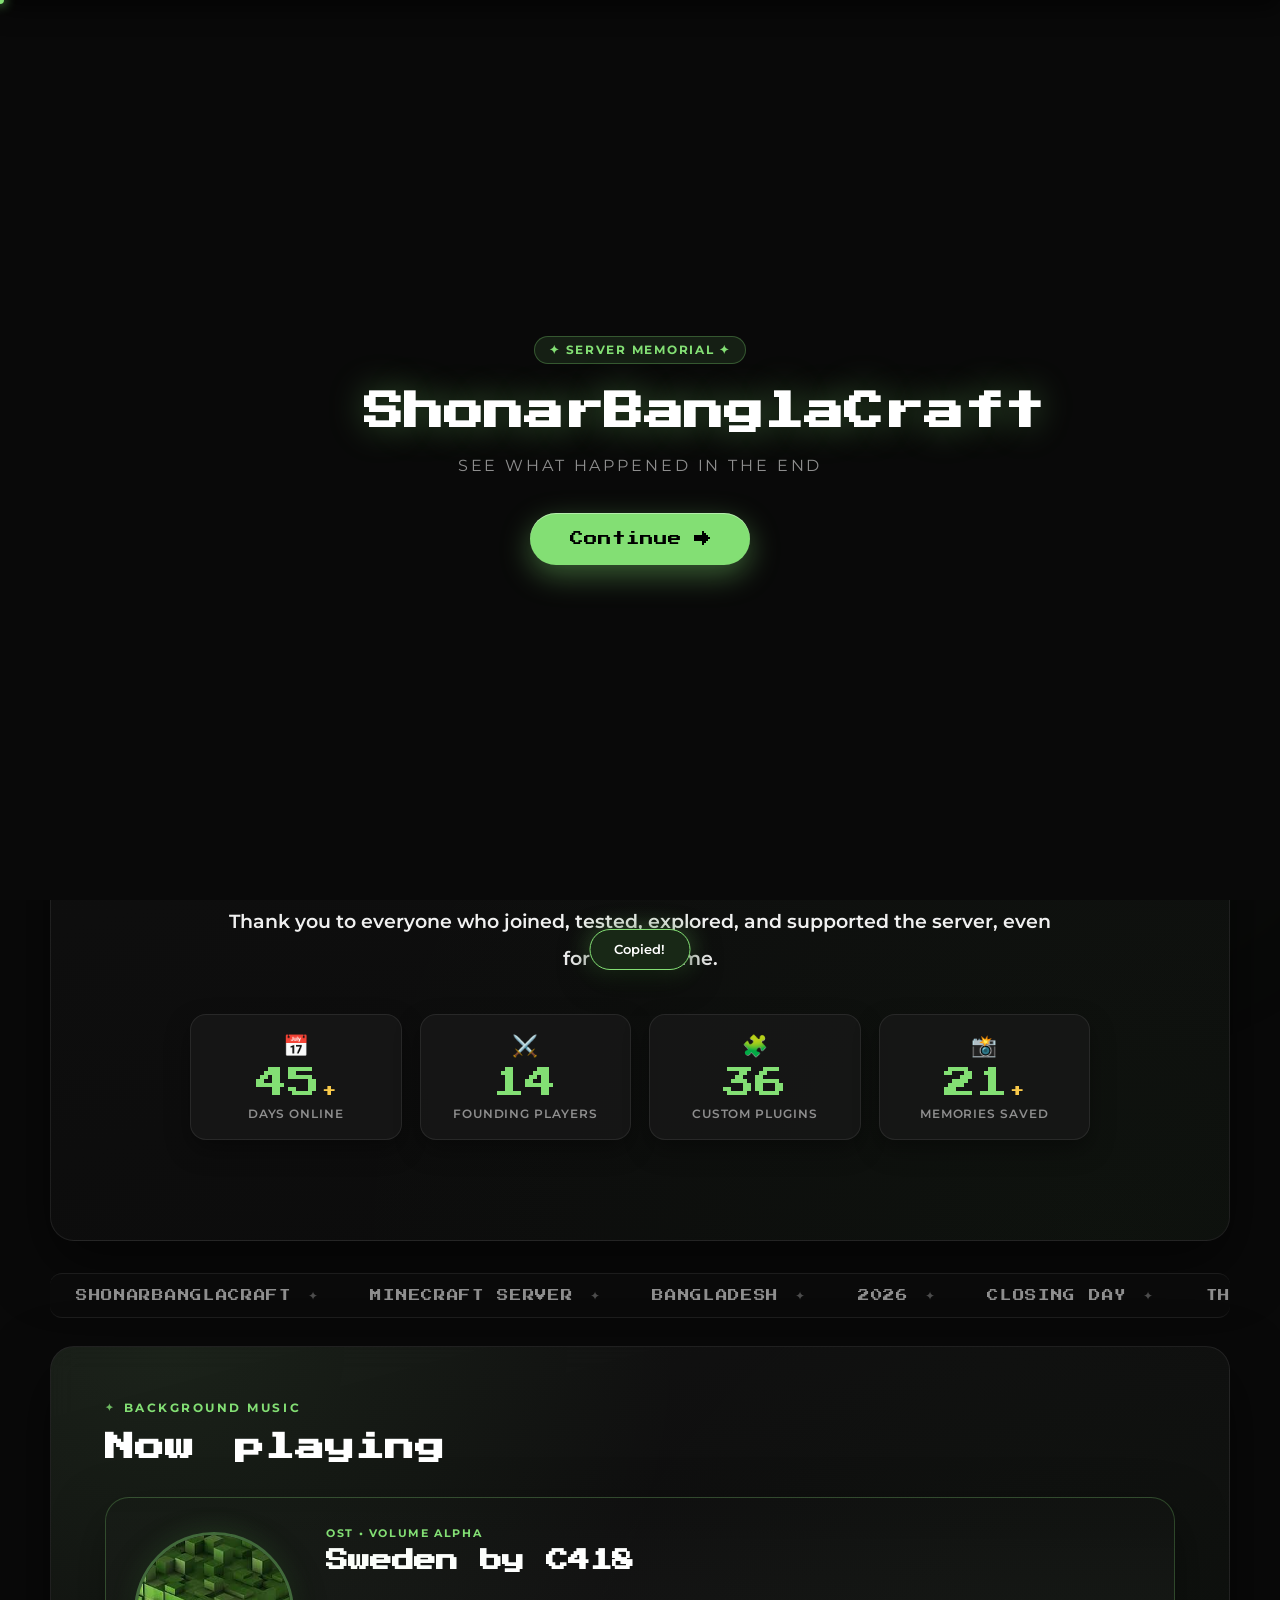
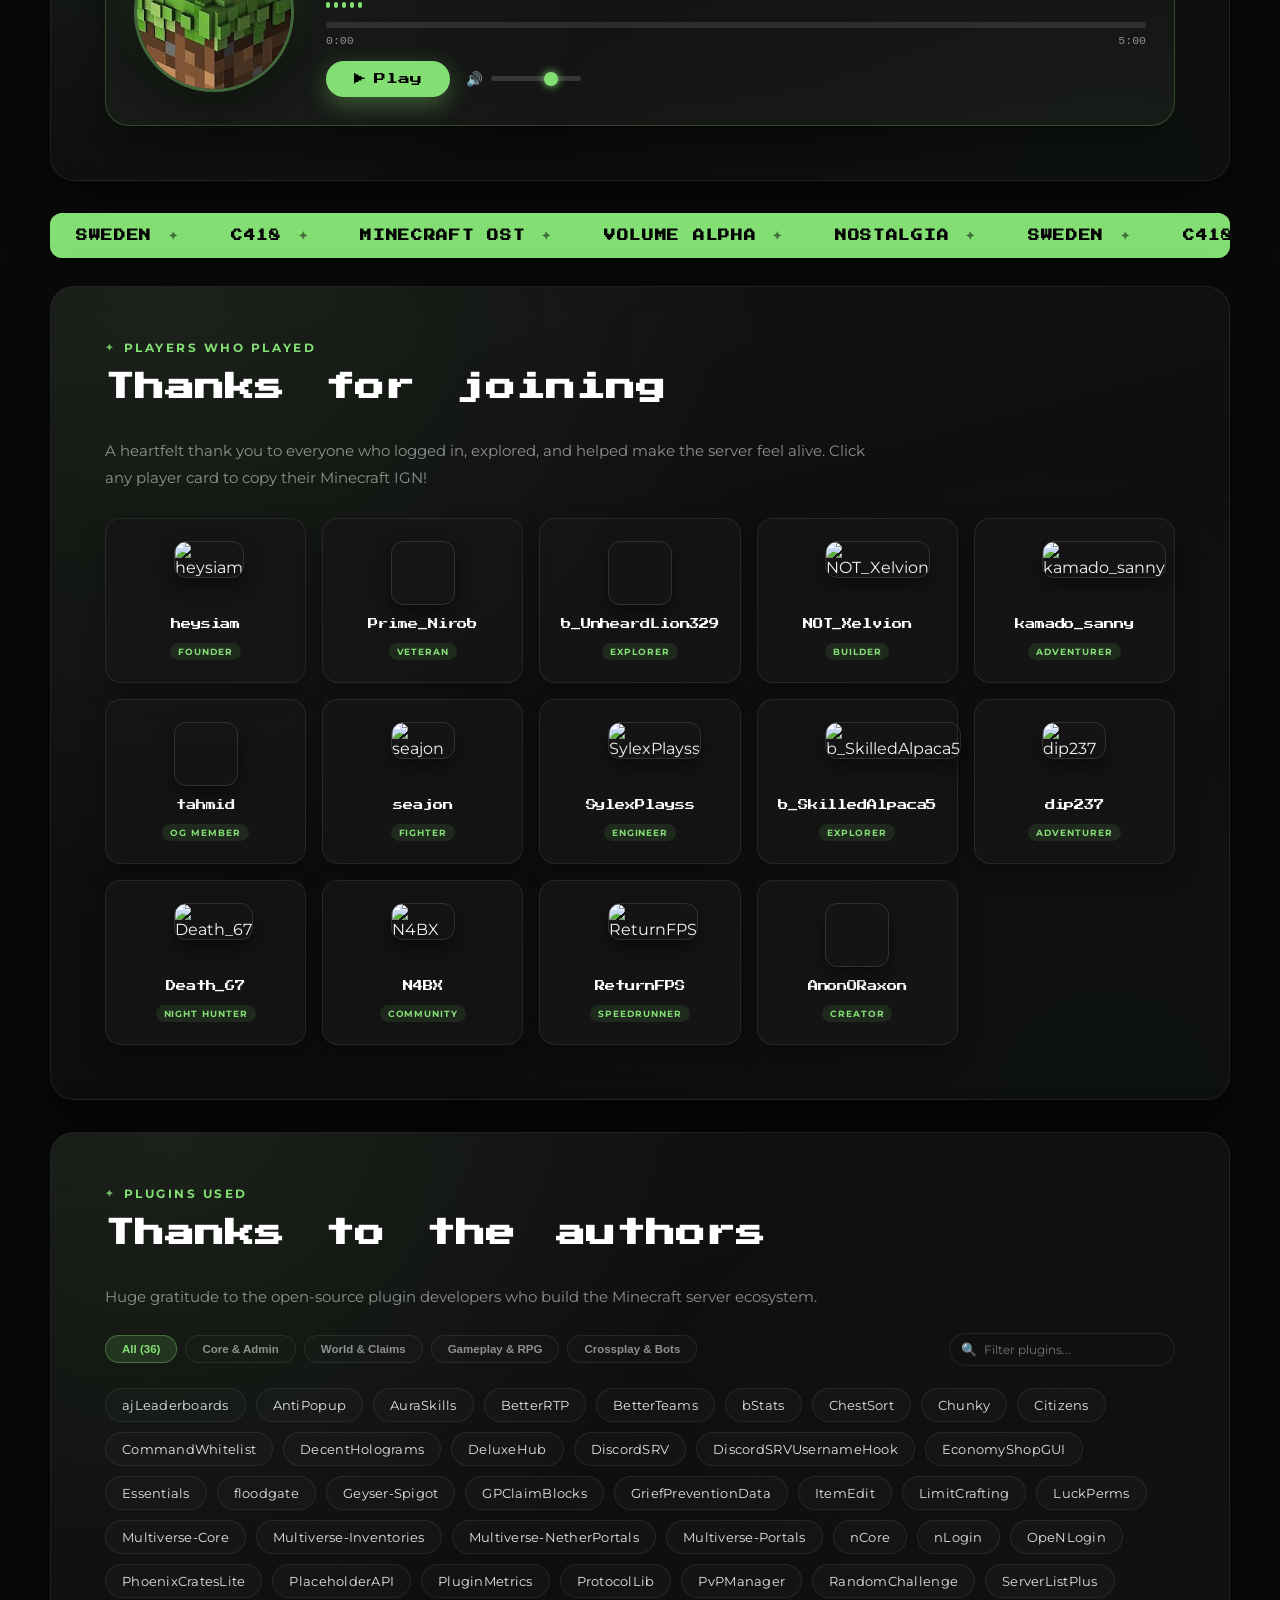
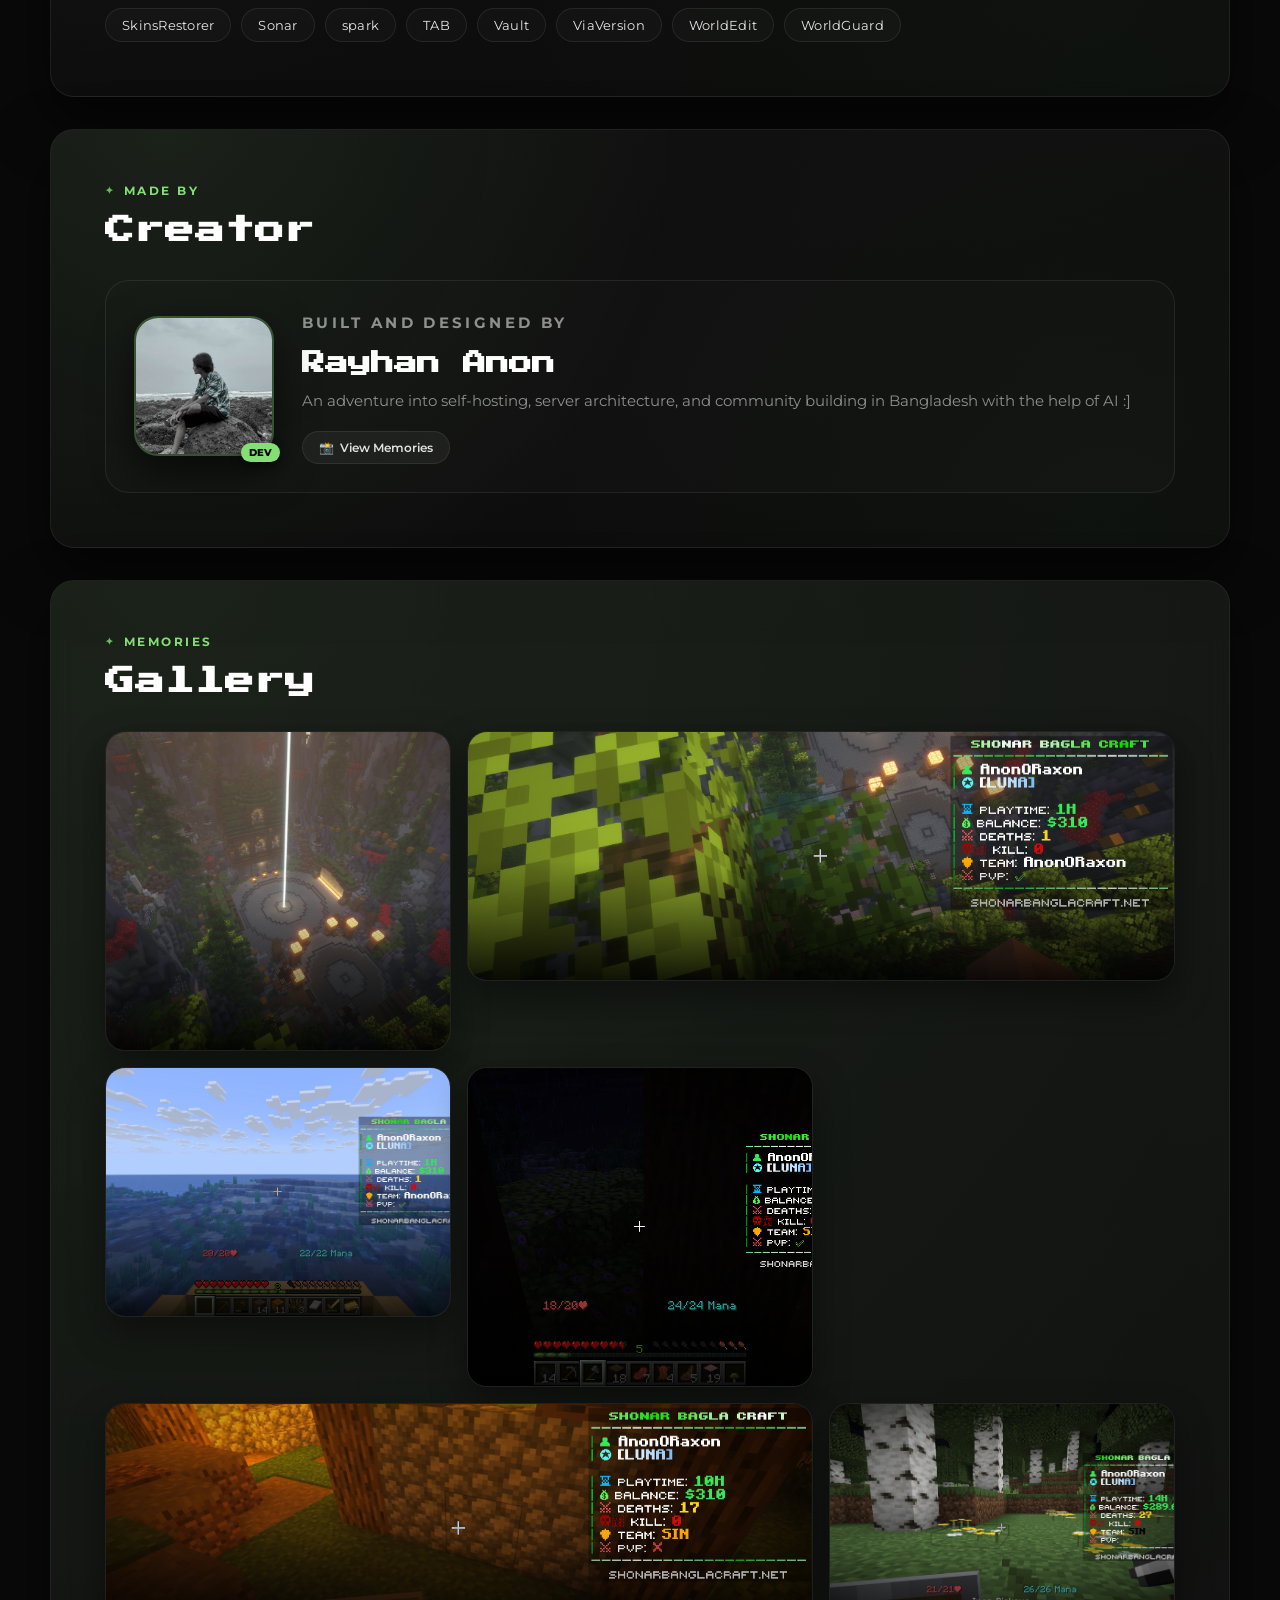
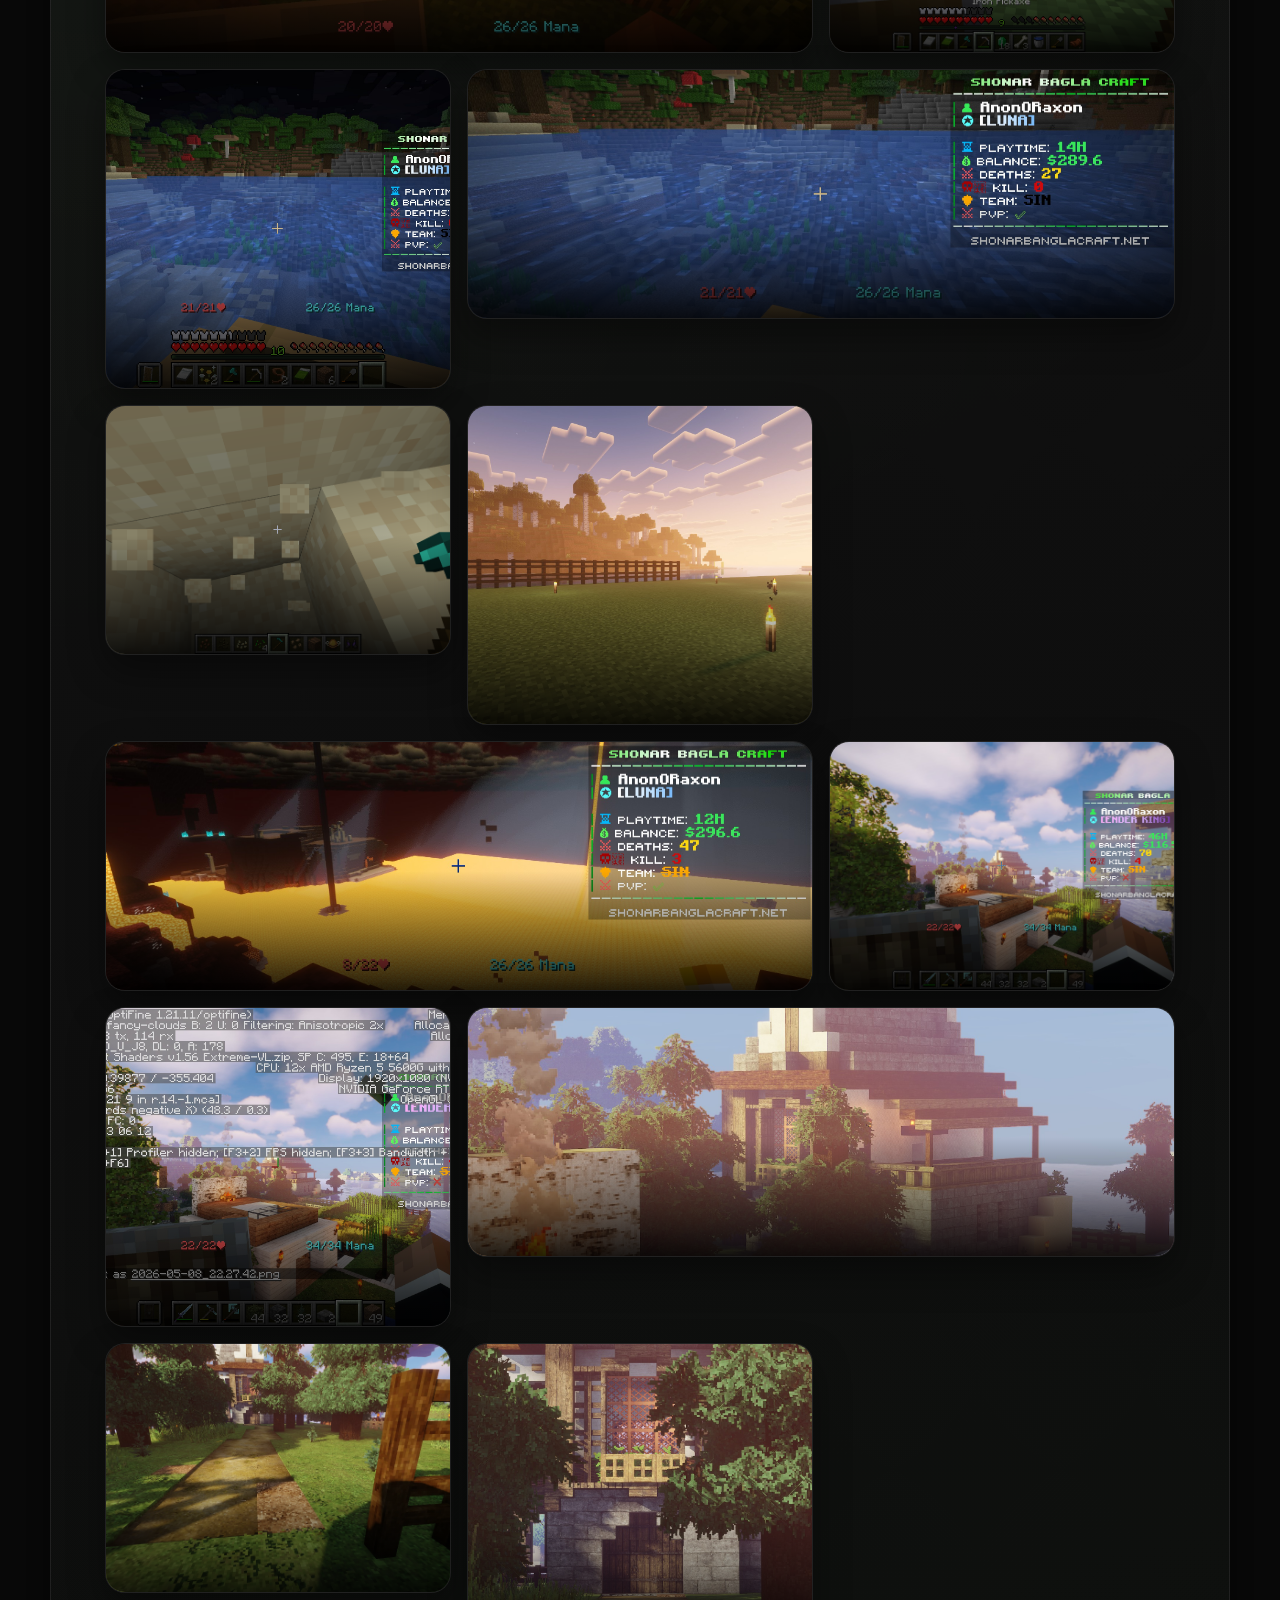
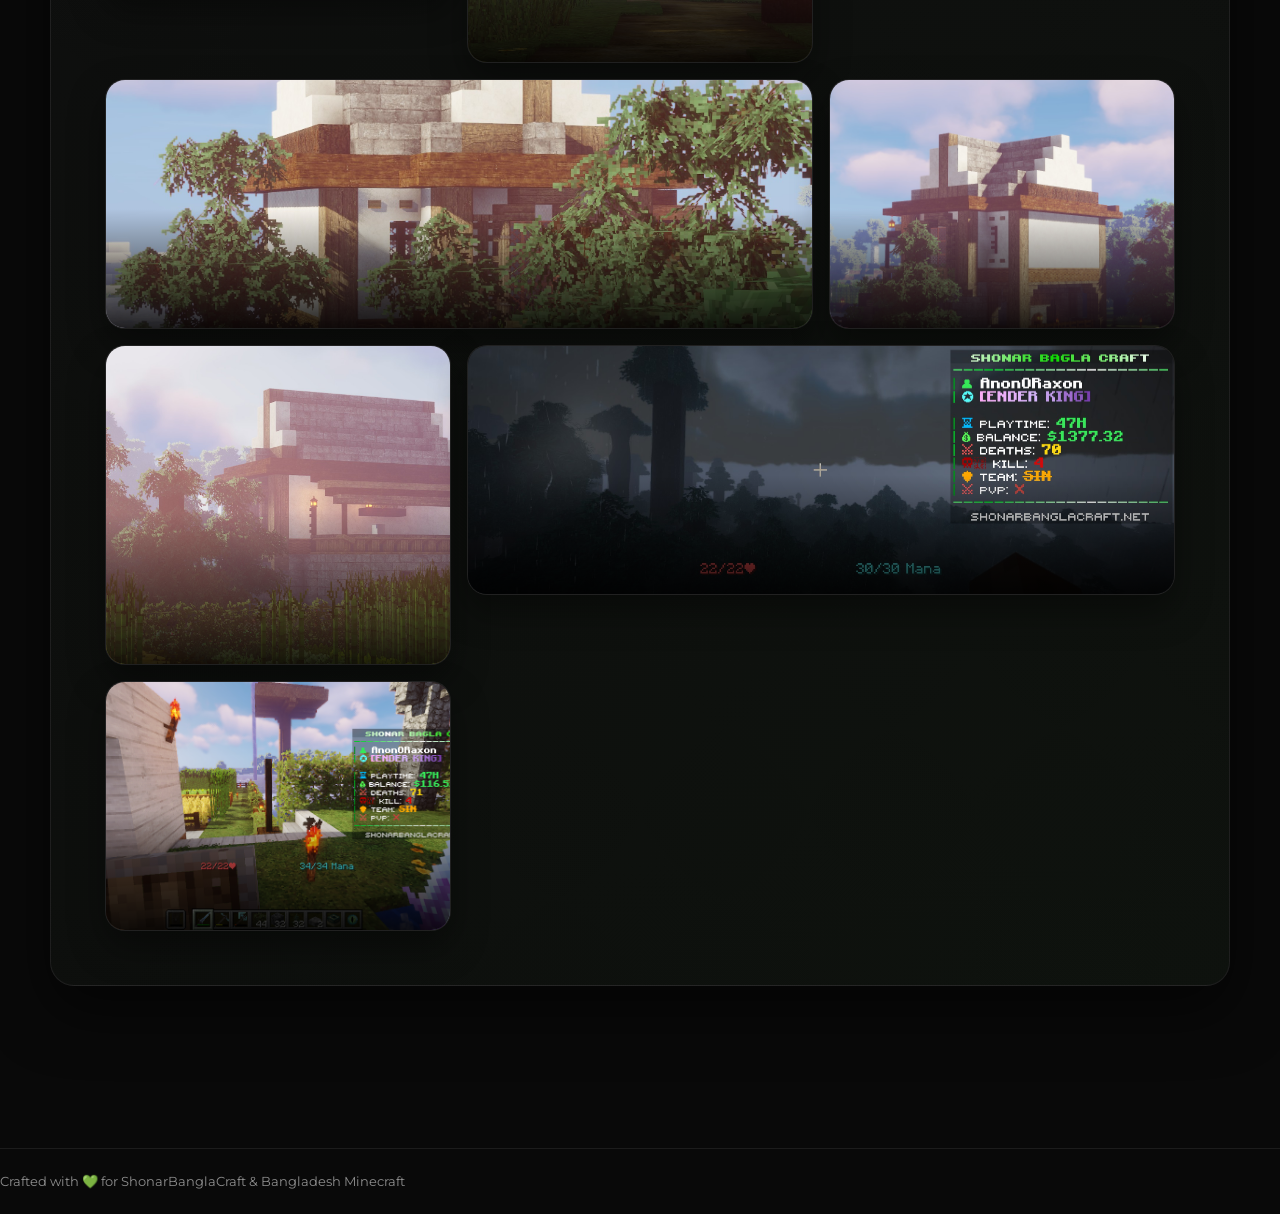
<file: index.html>
<!DOCTYPE html>
<html lang="en">

<head>
  <meta charset="UTF-8" />
  <meta name="viewport" content="width=device-width, initial-scale=1.0, viewport-fit=cover" />
  <meta name="description"
    content="ShonarBanglaCraft is a Minecraft server closing memorial page from Bangladesh, sharing the final note, community thanks, player roster, and server highlights." />
  <meta name="keywords"
    content="ShonarBanglaCraft, Minecraft server, Bangladesh, closing page, server note, Minecraft community, Minecraft Bangladesh, SBC" />
  <meta name="author" content="ShonarBanglaCraft" />
  <meta name="robots" content="index,follow,max-image-preview:large" />
  <meta name="application-name" content="ShonarBanglaCraft" />
  <meta name="apple-mobile-web-app-title" content="ShonarBanglaCraft" />
  <meta name="apple-mobile-web-app-capable" content="yes" />
  <meta name="apple-mobile-web-app-status-bar-style" content="black-translucent" />
  <meta name="theme-color" content="#090909" />
  <link rel="canonical" href="https://shonarbanglacraft.net/" />
  <link rel="icon" type="image/png" href="iamges/logo.png" />
  <link rel="apple-touch-icon" href="iamges/logo.png" />
  <meta property="og:locale" content="en_US" />
  <meta property="og:type" content="website" />
  <meta property="og:site_name" content="ShonarBanglaCraft" />
  <meta property="og:title" content="ShonarBanglaCraft | Server Closing Note" />
  <meta property="og:description"
    content="ShonarBanglaCraft is a Minecraft server closing memorial page from Bangladesh, sharing the final note, community thanks, and server highlights." />
  <meta property="og:url" content="https://shonarbanglacraft.net/" />
  <meta property="og:image" content="https://shonarbanglacraft.net/iamges/logo.png" />
  <meta property="og:image:alt" content="ShonarBanglaCraft logo" />
  <meta name="twitter:card" content="summary_large_image" />
  <meta name="twitter:title" content="ShonarBanglaCraft | Server Closing Note" />
  <meta name="twitter:description"
    content="ShonarBanglaCraft is a Minecraft server closing memorial page from Bangladesh, sharing the final note, community thanks, and server highlights." />
  <meta name="twitter:image" content="https://shonarbanglacraft.net/iamges/logo.png" />
  <title>ShonarBanglaCraft | Server Closing Note</title>

  <!-- Preconnect & Fonts -->
  <link rel="preconnect" href="https://fonts.googleapis.com" />
  <link rel="preconnect" href="https://fonts.gstatic.com" crossorigin />
  <link
    href="https://fonts.googleapis.com/css2?family=Montserrat:wght@400;500;600;700;800;900&family=Press+Start+2P&display=swap"
    rel="stylesheet" />

  <script type="application/ld+json">
    {
      "@context": "https://schema.org",
      "@type": "WebSite",
      "name": "ShonarBanglaCraft",
      "url": "https://shonarbanglacraft.net/",
      "description": "ShonarBanglaCraft is a Minecraft server closing page from Bangladesh, sharing the final note, community thanks, and server highlights.",
      "image": "https://shonarbanglacraft.net/iamges/logo.png",
      "publisher": {
        "@type": "Organization",
        "name": "ShonarBanglaCraft",
        "logo": {
          "@type": "ImageObject",
          "url": "https://shonarbanglacraft.net/iamges/logo.png"
        }
      }
    }
  </script>

  <style>
    /* ─── RESET & CSS VARIABLES ─────────────────────────── */
    *,
    *::before,
    *::after {
      box-sizing: border-box;
      margin: 0;
      padding: 0;
    }

    :root {
      --bg: #090909;
      --bg-alt: #0e0e0e;
      --panel: rgba(18, 18, 18, 0.88);
      --panel-hover: rgba(25, 25, 25, 0.94);
      --text: #f3f3f3;
      --text-dim: #cfcfcf;
      --muted: #8e8e8e;
      --accent: #83df74;
      --accent-dim: rgba(131, 223, 116, 0.15);
      --accent2: #53b84a;
      --accent-glow: rgba(131, 223, 116, 0.35);
      --warm: #f8c94a;
      --warm-glow: rgba(248, 201, 74, 0.25);
      --line: rgba(255, 255, 255, 0.08);
      --line-strong: rgba(131, 223, 116, 0.25);
      --shadow: 0 24px 60px rgba(0, 0, 0, 0.55);
      --shadow-glow: 0 0 35px rgba(131, 223, 116, 0.15);
      --radius-lg: 24px;
      --radius-md: 16px;
      --radius-sm: 10px;
    }

    html {
      scroll-behavior: smooth;
      -webkit-text-size-adjust: 100%;
      background: var(--bg);
      color: var(--text);
    }

    body {
      background: var(--bg);
      color: var(--text);
      font-family: "Montserrat", sans-serif;
      overflow-x: hidden;
      min-height: 100vh;
      min-height: 100dvh;
      -webkit-font-smoothing: antialiased;
      -moz-osx-font-smoothing: grayscale;
    }

    /* Hide standard scrollbars for a clean gaming UI */
    ::-webkit-scrollbar {
      width: 6px;
      height: 6px;
    }

    ::-webkit-scrollbar-track {
      background: #090909;
    }

    ::-webkit-scrollbar-thumb {
      background: rgba(131, 223, 116, 0.25);
      border-radius: 999px;
    }

    ::-webkit-scrollbar-thumb:hover {
      background: var(--accent);
    }

    @media (pointer: fine) {
      body {
        cursor: none;
      }
    }

    /* ─── CUSTOM MOUSE CURSOR ────────────────────────────── */
    #cursor,
    #cursor-ring {
      position: fixed;
      pointer-events: none;
      z-index: 99999;
      transform: translate(-50%, -50%);
      transition: width 0.2s cubic-bezier(0.16, 1, 0.3, 1), height 0.2s cubic-bezier(0.16, 1, 0.3, 1), border-color 0.2s ease, background 0.2s ease;
    }

    #cursor {
      width: 8px;
      height: 8px;
      background: var(--accent);
      border-radius: 50%;
      box-shadow: 0 0 12px var(--accent);
    }

    #cursor-ring {
      width: 32px;
      height: 32px;
      border: 1.5px solid rgba(131, 223, 116, 0.6);
      border-radius: 50%;
      background: rgba(131, 223, 116, 0.04);
    }

    @media (pointer: coarse),
    (hover: none) {

      #cursor,
      #cursor-ring {
        display: none !important;
      }

      body {
        cursor: auto !important;
      }
    }

    /* ─── INSTAGRAM / IN-APP BROWSER ALERT TOAST ──────────── */
    .iab-banner {
      position: fixed;
      top: 0;
      left: 0;
      right: 0;
      z-index: 10000;
      background: linear-gradient(90deg, rgba(20, 20, 20, 0.98), rgba(28, 40, 26, 0.98));
      border-bottom: 1px solid rgba(131, 223, 116, 0.3);
      padding: 10px 16px;
      display: flex;
      align-items: center;
      justify-content: space-between;
      gap: 12px;
      font-size: 0.78rem;
      color: #e5e5e5;
      box-shadow: 0 8px 24px rgba(0, 0, 0, 0.6);
      backdrop-filter: blur(12px);
      -webkit-backdrop-filter: blur(12px);
      transform: translateY(-100%);
      transition: transform 0.4s cubic-bezier(0.16, 1, 0.3, 1);
    }

    .iab-banner.is-active {
      transform: translateY(0);
    }

    .iab-text {
      display: flex;
      align-items: center;
      gap: 8px;
      line-height: 1.35;
    }

    .iab-text strong {
      color: var(--accent);
    }

    .iab-close {
      background: rgba(255, 255, 255, 0.1);
      border: none;
      color: #fff;
      font-size: 0.9rem;
      width: 26px;
      height: 26px;
      border-radius: 50%;
      cursor: pointer;
      display: flex;
      align-items: center;
      justify-content: center;
      flex-shrink: 0;
      transition: background 0.2s ease;
    }

    .iab-close:hover {
      background: rgba(131, 223, 116, 0.3);
      color: var(--accent);
    }

    /* ─── ENTER SCREEN ──────────────────────────────────── */
    .enter-screen {
      position: fixed;
      inset: 0;
      z-index: 9990;
      background: #090909;
      display: flex;
      align-items: center;
      justify-content: center;
      transition: opacity 0.6s cubic-bezier(0.16, 1, 0.3, 1), visibility 0.6s ease;
      touch-action: pan-y;
    }

    .enter-screen.hidden {
      opacity: 0;
      visibility: hidden;
      pointer-events: none;
    }

    .enter-content {
      text-align: center;
      padding: 24px;
      max-width: 600px;
      animation: floatEnter 6s ease-in-out infinite;
    }

    @keyframes floatEnter {

      0%,
      100% {
        transform: translateY(0);
      }

      50% {
        transform: translateY(-10px);
      }
    }

    .enter-badge {
      display: inline-flex;
      align-items: center;
      gap: 8px;
      padding: 6px 14px;
      border-radius: 999px;
      background: rgba(131, 223, 116, 0.1);
      border: 1px solid rgba(131, 223, 116, 0.3);
      color: var(--accent);
      font-size: 0.72rem;
      font-weight: 700;
      letter-spacing: 0.15em;
      text-transform: uppercase;
      margin-bottom: 20px;
    }

    .enter-title {
      font-family: "Press Start 2P", monospace;
      font-size: clamp(1.3rem, 4vw, 2.5rem);
      color: #fff;
      margin-bottom: 16px;
      text-shadow: 0 0 35px rgba(131, 223, 116, 0.4);
      line-height: 1.4;
    }

    .enter-subtitle {
      font-size: clamp(0.85rem, 2vw, 1rem);
      letter-spacing: 0.18em;
      text-transform: uppercase;
      color: var(--muted);
      margin-bottom: 38px;
    }

    .enter-btn {
      display: inline-flex;
      align-items: center;
      justify-content: center;
      gap: 12px;
      padding: 18px 40px;
      font-family: "Press Start 2P", monospace;
      font-size: 0.85rem;
      color: #000;
      background: var(--accent);
      border: none;
      border-radius: 999px;
      cursor: pointer;
      box-shadow: 0 10px 30px rgba(131, 223, 116, 0.4), inset 0 1px 0 rgba(255, 255, 255, 0.4);
      transition: transform 0.2s cubic-bezier(0.16, 1, 0.3, 1), box-shadow 0.2s ease, background 0.2s ease;
      touch-action: manipulation;
      -webkit-tap-highlight-color: transparent;
      user-select: none;
    }

    .enter-btn:hover,
    .enter-btn:focus-visible {
      transform: translateY(-4px) scale(1.04);
      background: #99ff8a;
      box-shadow: 0 18px 45px rgba(131, 223, 116, 0.6);
      outline: none;
    }

    .enter-btn:active {
      transform: translateY(-1px) scale(0.98);
    }

    .enter-btn-icon {
      font-size: 1rem;
      transition: transform 0.2s ease;
    }

    .enter-btn:hover .enter-btn-icon {
      transform: translateX(4px);
    }

    /* ─── AMBIENT BACKGROUND CANVAS ───────────────────────── */
    #bloodCanvas {
      position: fixed;
      inset: 0;
      width: 100%;
      height: 100%;
      pointer-events: none;
      z-index: 0;
      opacity: 0.85;
      will-change: transform;
    }

    /* Grain Overlay */
    #grain {
      position: fixed;
      inset: 0;
      pointer-events: none;
      z-index: 1;
      opacity: 0.035;
      background-image: url("data:image/svg+xml,%3Csvg viewBox='0 0 200 200' xmlns='http://www.w3.org/2000/svg'%3E%3Cfilter id='noiseFilter'%3E%3CfeTurbulence type='fractalNoise' baseFrequency='0.8' numOctaves='3' stitchTiles='stitch'/%3E%3C/filter%3E%3Crect width='100%25' height='100%25' filter='url(%23noiseFilter)'/%3E%3C/svg%3E");
    }

    /* Ambient Glowing Orbs */
    .ambient {
      position: fixed;
      border-radius: 50%;
      pointer-events: none;
      z-index: 0;
      filter: blur(90px);
      opacity: 0.55;
    }

    .ambient-one {
      width: clamp(300px, 40vw, 550px);
      height: clamp(300px, 40vw, 550px);
      top: -100px;
      left: -100px;
      background: radial-gradient(circle, rgba(131, 223, 116, 0.16), transparent 70%);
      animation: orbFloat1 22s ease-in-out infinite alternate;
    }

    .ambient-two {
      width: clamp(350px, 45vw, 600px);
      height: clamp(350px, 45vw, 600px);
      bottom: -120px;
      right: -120px;
      background: radial-gradient(circle, rgba(83, 184, 74, 0.12), transparent 70%);
      animation: orbFloat2 26s ease-in-out infinite alternate;
    }

    @keyframes orbFloat1 {
      from {
        transform: translate(0, 0) scale(1);
      }

      to {
        transform: translate(50px, 70px) scale(1.15);
      }
    }

    @keyframes orbFloat2 {
      from {
        transform: translate(0, 0) scale(1);
      }

      to {
        transform: translate(-60px, -80px) scale(1.2);
      }
    }

    /* ─── NAVIGATION BAR ────────────────────────────────── */
    .top-nav {
      position: fixed;
      inset: 0 0 auto 0;
      z-index: 900;
      background: rgba(10, 10, 10, 0.75);
      border-bottom: 1px solid var(--line);
      box-shadow: 0 10px 30px rgba(0, 0, 0, 0.45);
      backdrop-filter: blur(16px);
      -webkit-backdrop-filter: blur(16px);
      transition: background 0.3s ease, border-color 0.3s ease;
    }

    .top-nav.scrolled {
      background: rgba(8, 8, 8, 0.92);
      border-bottom-color: rgba(131, 223, 116, 0.2);
    }

    .nav-inner {
      display: flex;
      justify-content: space-between;
      align-items: center;
      max-width: 1200px;
      margin: 0 auto;
      padding: 12px 24px;
    }

    .nav-brand {
      display: flex;
      align-items: center;
      gap: 10px;
      text-decoration: none;
      color: #fff;
      font-family: "Press Start 2P", monospace;
      font-size: 0.8rem;
      letter-spacing: -0.02em;
    }

    .nav-brand-icon {
      width: 26px;
      height: 26px;
      border-radius: 6px;
      object-fit: cover;
      box-shadow: 0 0 10px rgba(131, 223, 116, 0.4);
    }

    .nav-brand span {
      color: var(--accent);
    }

    .nav-links {
      display: flex;
      list-style: none;
      gap: 6px;
      align-items: center;
    }

    .nav-links a {
      display: inline-block;
      padding: 8px 14px;
      color: var(--muted);
      text-decoration: none;
      font-size: 0.72rem;
      letter-spacing: 0.08em;
      text-transform: uppercase;
      font-weight: 600;
      border-radius: 8px;
      transition: color 0.2s, background 0.2s;
    }

    .nav-links a:hover,
    .nav-links a.active {
      color: #fff;
      background: rgba(131, 223, 116, 0.12);
    }

    .nav-progress {
      position: absolute;
      left: 0;
      right: 0;
      bottom: 0;
      height: 2px;
      background: rgba(255, 255, 255, 0.04);
    }

    .nav-progress-fill {
      width: 0%;
      height: 100%;
      background: linear-gradient(90deg, var(--accent), var(--accent2));
      transition: width 80ms linear;
    }

    /* ─── SCROLL TO TOP & AUTOSCROLL FLOATING CONTROLS ───── */
    .floating-actions {
      position: fixed;
      bottom: 24px;
      right: 24px;
      z-index: 850;
      display: flex;
      flex-direction: column;
      gap: 10px;
      align-items: flex-end;
    }

    #autoScrollBtn {
      display: inline-flex;
      align-items: center;
      gap: 8px;
      padding: 10px 18px;
      border-radius: 999px;
      border: 1px solid var(--line-strong);
      background: rgba(16, 16, 16, 0.88);
      color: var(--text);
      font-size: 0.75rem;
      font-weight: 700;
      letter-spacing: 0.08em;
      text-transform: uppercase;
      cursor: pointer;
      backdrop-filter: blur(10px);
      box-shadow: 0 10px 24px rgba(0, 0, 0, 0.45);
      transition: all 0.25s ease;
    }

    #autoScrollBtn:hover {
      background: rgba(25, 25, 25, 0.95);
      border-color: var(--accent);
      color: var(--accent);
      transform: translateY(-2px);
    }

    #autoScrollBtn.is-active {
      background: var(--accent);
      color: #000;
      border-color: var(--accent);
      box-shadow: 0 0 25px rgba(131, 223, 116, 0.5);
    }

    #autoScrollBtn .btn-pulse {
      width: 8px;
      height: 8px;
      border-radius: 50%;
      background: var(--accent);
      display: inline-block;
    }

    #autoScrollBtn.is-active .btn-pulse {
      background: #000;
      animation: pulseGreen 1.2s infinite;
    }

    @keyframes pulseGreen {

      0%,
      100% {
        opacity: 1;
        transform: scale(1);
      }

      50% {
        opacity: 0.4;
        transform: scale(1.3);
      }
    }

    #scrollTop {
      width: 44px;
      height: 44px;
      border-radius: 50%;
      border: 1px solid var(--line-strong);
      background: rgba(16, 16, 16, 0.88);
      color: var(--accent);
      font-size: 1.1rem;
      cursor: pointer;
      display: flex;
      align-items: center;
      justify-content: center;
      backdrop-filter: blur(10px);
      box-shadow: 0 10px 24px rgba(0, 0, 0, 0.45);
      opacity: 0;
      visibility: hidden;
      transform: translateY(12px);
      transition: all 0.25s ease;
    }

    #scrollTop.visible {
      opacity: 1;
      visibility: visible;
      transform: translateY(0);
    }

    #scrollTop:hover {
      background: var(--accent);
      color: #000;
      transform: translateY(-3px);
      box-shadow: 0 14px 30px rgba(131, 223, 116, 0.4);
    }

    /* ─── PAGE SHELL ────────────────────────────────────── */
    .page-shell {
      position: relative;
      z-index: 2;
      width: min(1180px, calc(100% - 36px));
      margin: 0 auto;
      padding-top: calc(72px + 28px);
      padding-bottom: 90px;
    }

    /* ─── SECTION CARDS (THEME PRESERVED) ───────────────── */
    .section-card {
      position: relative;
      padding: clamp(28px, 4.5vw, 54px);
      margin: 0 0 32px;
      border: 1px solid var(--line);
      border-radius: var(--radius-lg);
      background: linear-gradient(165deg, rgba(20, 20, 20, 0.88), rgba(12, 12, 12, 0.94));
      box-shadow: var(--shadow);
      backdrop-filter: blur(14px);
      -webkit-backdrop-filter: blur(14px);
      overflow: hidden;
      transition: border-color 0.3s ease, box-shadow 0.3s ease, transform 0.15s ease;
    }

    .section-card::before {
      content: "";
      position: absolute;
      inset: 0;
      background: radial-gradient(circle at 10% 0%, rgba(131, 223, 116, 0.08), transparent 45%),
        radial-gradient(circle at 90% 100%, rgba(83, 184, 74, 0.04), transparent 50%);
      pointer-events: none;
    }

    .section-card:hover {
      border-color: rgba(131, 223, 116, 0.22);
      box-shadow: 0 30px 70px rgba(0, 0, 0, 0.65), 0 0 30px rgba(131, 223, 116, 0.08);
    }

    /* Reveal animations on scroll */
    .reveal {
      opacity: 0;
      transform: translateY(30px);
      transition: opacity 0.8s cubic-bezier(0.16, 1, 0.3, 1), transform 0.8s cubic-bezier(0.16, 1, 0.3, 1);
    }

    .reveal.is-visible {
      opacity: 1;
      transform: translateY(0);
    }

    /* Section Headings */
    .section-head {
      margin-bottom: 28px;
    }

    .section-label {
      font-size: 0.72rem;
      letter-spacing: 0.22em;
      text-transform: uppercase;
      color: var(--accent);
      font-weight: 700;
      margin-bottom: 10px;
      display: flex;
      align-items: center;
      gap: 8px;
    }

    .section-label::before {
      content: "✦";
      font-size: 0.65rem;
      opacity: 0.8;
    }

    .section-head h2 {
      font-family: "Press Start 2P", monospace;
      font-size: clamp(1.1rem, 2.4vw, 1.85rem);
      line-height: 1.5;
      color: #fff;
    }

    /* ─── FIXED SPLIT HEADINGS (NO VERTICAL LETTER BREAKS) ─ */
    .split-heading {
      display: block;
      word-wrap: break-word;
    }

    .split-heading .word {
      display: inline-block;
      white-space: nowrap;
      margin-right: 0.35em;
    }

    .split-heading .char {
      display: inline-block;
      opacity: 0;
      transform: translateY(20px);
      transition: opacity 0.4s ease, transform 0.5s cubic-bezier(0.2, 0.9, 0.3, 1);
    }

    .is-visible .split-heading .char {
      opacity: 1;
      transform: translateY(0);
    }

    /* ─── HERO SECTION ──────────────────────────────────── */
    #home {
      min-height: 85vh;
      display: flex;
      flex-direction: column;
      align-items: center;
      justify-content: center;
      text-align: center;
      padding: clamp(60px, 8vw, 100px) clamp(20px, 4vw, 60px);
      margin-bottom: 32px;
      overflow: hidden;
    }

    .hero-bg-text {
      position: absolute;
      inset: 0;
      display: flex;
      align-items: center;
      justify-content: center;
      overflow: hidden;
      pointer-events: none;
      z-index: 0;
    }

    .hero-bg-text span {
      font-family: "Press Start 2P", monospace;
      font-size: clamp(90px, 20vw, 240px);
      color: transparent;
      -webkit-text-stroke: 1px rgba(131, 223, 116, 0.06);
      white-space: nowrap;
      user-select: none;
    }

    .hero-content {
      position: relative;
      z-index: 1;
      max-width: 900px;
      margin: 0 auto;
    }

    .server-status-pill {
      display: inline-flex;
      align-items: center;
      gap: 8px;
      padding: 7px 18px;
      border-radius: 999px;
      background: rgba(131, 223, 116, 0.08);
      border: 1px solid rgba(131, 223, 116, 0.25);
      color: var(--accent);
      font-size: 0.72rem;
      font-weight: 700;
      letter-spacing: 0.12em;
      text-transform: uppercase;
      margin-bottom: 24px;
      box-shadow: 0 4px 18px rgba(0, 0, 0, 0.3);
    }

    .status-dot {
      width: 8px;
      height: 8px;
      border-radius: 50%;
      background: #f8c94a;
      box-shadow: 0 0 10px #f8c94a;
    }

    .logo-wrap {
      display: inline-flex;
      align-items: center;
      justify-content: center;
      width: clamp(140px, 18vw, 200px);
      height: clamp(140px, 18vw, 200px);
      margin-bottom: 28px;
      border-radius: 32px;
      border: 1px solid var(--line-strong);
      background: radial-gradient(circle at 50% 35%, rgba(131, 223, 116, 0.12), rgba(0, 0, 0, 0.6));
      box-shadow: 0 25px 60px rgba(0, 0, 0, 0.7), 0 0 35px rgba(131, 223, 116, 0.2);
      animation: float 6s ease-in-out infinite;
    }

    @keyframes float {

      0%,
      100% {
        transform: translateY(0px);
      }

      50% {
        transform: translateY(-12px);
      }
    }

    .server-logo {
      width: 82%;
      height: auto;
      object-fit: contain;
      filter: drop-shadow(0 15px 30px rgba(0, 0, 0, 0.65));
    }

    .hero h1 {
      font-family: "Press Start 2P", monospace;
      font-size: clamp(1.2rem, 3.2vw, 2.5rem);
      line-height: 1.6;
      margin-bottom: 28px;
      color: #fff;
    }

    .accent-word {
      display: inline-block;
      padding: 0.08em 0.35em 0.16em;
      border-radius: 999px;
      color: #fff;
      background: linear-gradient(180deg, #ff9a1c, #d96b00);
      box-shadow: 0 0 0 1px rgba(255, 255, 255, 0.12), 0 14px 30px rgba(217, 107, 0, 0.35);
    }

    .closing-copy {
      max-width: 840px;
      margin: 0 auto 18px;
      color: var(--muted);
      font-size: clamp(0.95rem, 1.6vw, 1.12rem);
      line-height: 1.95;
    }

    .closing-emphasis {
      color: #f0f0f0;
      font-weight: 600;
      font-size: clamp(1rem, 1.7vw, 1.18rem);
    }

    /* ─── MILESTONE STATS ───────────────────────────────── */
    .stat-row {
      display: grid;
      grid-template-columns: repeat(4, 1fr);
      gap: 18px;
      margin-top: 36px;
      width: 100%;
    }

    .stat-item {
      display: flex;
      flex-direction: column;
      align-items: center;
      gap: 6px;
      padding: 18px 14px;
      border-radius: var(--radius-md);
      background: rgba(24, 24, 24, 0.75);
      border: 1px solid var(--line);
      box-shadow: 0 10px 24px rgba(0, 0, 0, 0.35);
      transition: transform 0.25s ease, border-color 0.25s ease;
    }

    .stat-item:hover {
      transform: translateY(-4px);
      border-color: rgba(131, 223, 116, 0.35);
      background: rgba(28, 28, 28, 0.9);
    }

    .stat-icon {
      font-size: 1.3rem;
      margin-bottom: 2px;
    }

    .stat-number {
      font-family: "Press Start 2P", monospace;
      font-size: clamp(1.4rem, 2.5vw, 2.2rem);
      color: var(--accent);
      line-height: 1.1;
      display: flex;
      align-items: baseline;
      gap: 2px;
    }

    .stat-plus {
      font-size: 0.9rem;
      color: var(--warm);
    }

    .stat-label {
      font-size: 0.72rem;
      color: var(--muted);
      letter-spacing: 0.08em;
      text-transform: uppercase;
      font-weight: 600;
      text-align: center;
    }

    /* ─── MARQUEE ───────────────────────────────────────── */
    .marquee-strip {
      position: relative;
      overflow: hidden;
      padding: 14px 0;
      margin: 12px 0 28px;
      border-top: 1px solid var(--line);
      border-bottom: 1px solid var(--line);
      border-radius: 12px;
      background: rgba(12, 12, 12, 0.7);
    }

    .marquee-strip.invert {
      background: var(--accent);
      border-color: var(--accent);
    }

    .marquee-track {
      display: flex;
      gap: 0;
      width: max-content;
      animation: marquee-scroll 28s linear infinite;
    }

    .marquee-strip.reverse .marquee-track {
      animation-direction: reverse;
    }

    @keyframes marquee-scroll {
      from {
        transform: translateX(0);
      }

      to {
        transform: translateX(-50%);
      }
    }

    .marquee-item {
      display: inline-flex;
      align-items: center;
      gap: 16px;
      padding: 0 26px;
      font-family: "Press Start 2P", monospace;
      font-size: 0.72rem;
      letter-spacing: 0.06em;
      text-transform: uppercase;
      color: var(--muted);
      white-space: nowrap;
    }

    .marquee-strip.invert .marquee-item {
      color: #050505;
      font-weight: 700;
    }

    .marquee-item::after {
      content: "✦";
      opacity: 0.5;
    }

    /* ─── MUSIC PLAYER ──────────────────────────────────── */
    .music-panel {
      position: relative;
    }

    .music-player {
      display: flex;
      align-items: center;
      gap: 32px;
      padding: 28px;
      border-radius: var(--radius-lg);
      background: linear-gradient(180deg, rgba(16, 16, 16, 0.95), rgba(24, 24, 24, 0.85));
      border: 1px solid var(--line-strong);
      box-shadow: 0 20px 50px rgba(0, 0, 0, 0.5);
    }

    .music-art-wrap {
      position: relative;
      width: clamp(120px, 16vw, 160px);
      height: clamp(120px, 16vw, 160px);
      flex-shrink: 0;
    }

    .music-art {
      width: 100%;
      height: 100%;
      border-radius: 50%;
      overflow: hidden;
      border: 3px solid rgba(131, 223, 116, 0.4);
      box-shadow: 0 10px 30px rgba(0, 0, 0, 0.7), 0 0 25px rgba(131, 223, 116, 0.2);
      animation: rotateVinyl 20s linear infinite;
      animation-play-state: paused;
    }

    .music-player.is-playing .music-art {
      animation-play-state: running;
    }

    @keyframes rotateVinyl {
      from {
        transform: rotate(0deg);
      }

      to {
        transform: rotate(360deg);
      }
    }

    .music-artwork {
      width: 100%;
      height: 100%;
      object-fit: cover;
    }

    .music-copy {
      flex: 1;
      display: flex;
      flex-direction: column;
      gap: 14px;
      min-width: 0;
    }

    .music-meta {
      display: flex;
      flex-direction: column;
      gap: 6px;
    }

    .music-tag {
      font-size: 0.68rem;
      letter-spacing: 0.15em;
      text-transform: uppercase;
      color: var(--accent);
      font-weight: 700;
    }

    .music-title {
      font-family: "Press Start 2P", monospace;
      font-size: clamp(0.95rem, 2vw, 1.4rem);
      color: #fff;
      line-height: 1.4;
      white-space: nowrap;
      overflow: hidden;
      text-overflow: ellipsis;
    }

    /* Equalizer Bars */
    .music-visualizer {
      display: flex;
      align-items: flex-end;
      gap: 4px;
      height: 24px;
      padding-top: 4px;
    }

    .music-visualizer span {
      width: 4px;
      height: 6px;
      border-radius: 2px;
      background: var(--accent);
      transition: height 0.15s ease;
    }

    .music-player.is-playing .music-visualizer span:nth-child(1) {
      animation: eqBar 0.8s ease-in-out infinite alternate;
    }

    .music-player.is-playing .music-visualizer span:nth-child(2) {
      animation: eqBar 1.1s ease-in-out 0.2s infinite alternate;
    }

    .music-player.is-playing .music-visualizer span:nth-child(3) {
      animation: eqBar 0.7s ease-in-out 0.4s infinite alternate;
    }

    .music-player.is-playing .music-visualizer span:nth-child(4) {
      animation: eqBar 1.3s ease-in-out 0.1s infinite alternate;
    }

    .music-player.is-playing .music-visualizer span:nth-child(5) {
      animation: eqBar 0.9s ease-in-out 0.3s infinite alternate;
    }

    @keyframes eqBar {
      0% {
        height: 4px;
        opacity: 0.4;
      }

      100% {
        height: 22px;
        opacity: 1;
      }
    }

    /* Music Progress & Controls */
    .music-scrubber {
      width: 100%;
      display: flex;
      flex-direction: column;
      gap: 6px;
    }

    .scrubber-bar {
      width: 100%;
      height: 6px;
      background: rgba(255, 255, 255, 0.1);
      border-radius: 999px;
      cursor: pointer;
      position: relative;
      overflow: hidden;
    }

    .scrubber-fill {
      width: 0%;
      height: 100%;
      background: linear-gradient(90deg, var(--accent), var(--accent2));
      border-radius: 999px;
      transition: width 0.1s linear;
    }

    .scrubber-time {
      display: flex;
      justify-content: space-between;
      font-size: 0.72rem;
      color: var(--muted);
      font-family: monospace;
    }

    .music-controls-row {
      display: flex;
      align-items: center;
      gap: 16px;
      flex-wrap: wrap;
    }

    .music-button {
      padding: 12px 28px;
      border-radius: 999px;
      background: var(--accent);
      color: #000;
      border: none;
      font-family: "Press Start 2P", monospace;
      font-size: 0.75rem;
      cursor: pointer;
      display: inline-flex;
      align-items: center;
      gap: 8px;
      box-shadow: 0 8px 24px rgba(131, 223, 116, 0.35);
      transition: all 0.2s ease;
    }

    .music-button:hover {
      transform: translateY(-2px);
      background: #99ff8a;
      box-shadow: 0 12px 30px rgba(131, 223, 116, 0.5);
    }

    .volume-control {
      display: flex;
      align-items: center;
      gap: 8px;
      color: var(--muted);
      font-size: 0.85rem;
    }

    .volume-control input[type="range"] {
      -webkit-appearance: none;
      appearance: none;
      width: 90px;
      height: 5px;
      background: rgba(255, 255, 255, 0.15);
      border-radius: 999px;
      outline: none;
    }

    .volume-control input[type="range"]::-webkit-slider-thumb {
      -webkit-appearance: none;
      appearance: none;
      width: 14px;
      height: 14px;
      border-radius: 50%;
      background: var(--accent);
      cursor: pointer;
      box-shadow: 0 0 8px var(--accent);
    }

    /* ─── PLAYERS ROSTER ────────────────────────────────── */
    .players-note {
      color: var(--muted);
      font-size: 0.95rem;
      line-height: 1.8;
      margin-bottom: 26px;
      max-width: 760px;
    }

    .players-grid {
      display: grid;
      grid-template-columns: repeat(auto-fill, minmax(170px, 1fr));
      gap: 16px;
    }

    .player-card {
      position: relative;
      display: flex;
      flex-direction: column;
      align-items: center;
      gap: 12px;
      padding: 22px 14px;
      border-radius: var(--radius-md);
      background: rgba(22, 22, 22, 0.85);
      border: 1px solid var(--line);
      box-shadow: 0 10px 24px rgba(0, 0, 0, 0.3);
      cursor: pointer;
      transition: transform 0.25s cubic-bezier(0.16, 1, 0.3, 1), border-color 0.25s ease, box-shadow 0.25s ease;
      user-select: none;
    }

    .player-card:hover {
      transform: translateY(-6px) scale(1.02);
      border-color: rgba(131, 223, 116, 0.4);
      box-shadow: 0 16px 36px rgba(0, 0, 0, 0.5), 0 0 20px rgba(131, 223, 116, 0.15);
      background: rgba(28, 28, 28, 0.95);
    }

    .player-avatar-wrap {
      position: relative;
      width: 64px;
      height: 64px;
    }

    .player-avatar {
      width: 100%;
      height: 100%;
      border-radius: 12px;
      image-rendering: pixelated;
      image-rendering: crisp-edges;
      box-shadow: 0 8px 18px rgba(0, 0, 0, 0.5);
      border: 1px solid rgba(255, 255, 255, 0.12);
      transition: transform 0.3s ease;
    }

    .player-card:hover .player-avatar {
      transform: scale(1.08) rotate(3deg);
    }

    .player-name {
      font-family: "Press Start 2P", monospace;
      font-size: 0.65rem;
      color: #fff;
      text-align: center;
      letter-spacing: -0.01em;
      line-height: 1.35;
      word-break: break-word;
    }

    .player-role-badge {
      font-size: 0.58rem;
      text-transform: uppercase;
      letter-spacing: 0.1em;
      padding: 3px 8px;
      border-radius: 999px;
      background: rgba(131, 223, 116, 0.1);
      color: var(--accent);
      font-weight: 700;
    }

    .player-copy-hint {
      position: absolute;
      top: 8px;
      right: 8px;
      font-size: 0.7rem;
      color: var(--muted);
      opacity: 0;
      transition: opacity 0.2s ease;
    }

    .player-card:hover .player-copy-hint {
      opacity: 0.7;
    }

    /* ─── TOAST NOTIFICATION ────────────────────────────── */
    #toast {
      position: fixed;
      bottom: 30px;
      left: 50%;
      transform: translateX(-50%) translateY(100px);
      z-index: 10000;
      padding: 12px 24px;
      border-radius: 999px;
      background: #182816;
      border: 1px solid var(--accent);
      color: #fff;
      font-size: 0.8rem;
      font-weight: 600;
      box-shadow: 0 10px 30px rgba(0, 0, 0, 0.7), 0 0 25px rgba(131, 223, 116, 0.4);
      display: flex;
      align-items: center;
      gap: 10px;
      pointer-events: none;
      transition: transform 0.35s cubic-bezier(0.16, 1, 0.3, 1);
    }

    #toast.is-active {
      transform: translateX(-50%) translateY(0);
    }

    /* ─── PLUGINS SHOWCASE ──────────────────────────────── */
    .plugins-note {
      color: var(--muted);
      font-size: 0.95rem;
      line-height: 1.8;
      margin-bottom: 22px;
      max-width: 760px;
    }

    .plugins-filter-bar {
      display: flex;
      flex-wrap: wrap;
      align-items: center;
      justify-content: space-between;
      gap: 14px;
      margin-bottom: 22px;
    }

    .plugins-categories {
      display: flex;
      flex-wrap: wrap;
      gap: 8px;
    }

    .cat-btn {
      padding: 7px 16px;
      border-radius: 999px;
      border: 1px solid var(--line);
      background: rgba(20, 20, 20, 0.7);
      color: var(--muted);
      font-size: 0.72rem;
      font-weight: 600;
      cursor: pointer;
      transition: all 0.2s ease;
    }

    .cat-btn:hover,
    .cat-btn.active {
      background: rgba(131, 223, 116, 0.14);
      color: var(--accent);
      border-color: rgba(131, 223, 116, 0.35);
    }

    .plugin-search-wrap {
      position: relative;
      min-width: 200px;
    }

    #pluginSearch {
      width: 100%;
      padding: 8px 14px 8px 34px;
      border-radius: 999px;
      background: rgba(18, 18, 18, 0.9);
      border: 1px solid var(--line);
      color: #fff;
      font-size: 0.78rem;
      font-family: inherit;
      outline: none;
      transition: border-color 0.2s ease;
    }

    #pluginSearch:focus {
      border-color: var(--accent);
    }

    .search-icon {
      position: absolute;
      left: 12px;
      top: 50%;
      transform: translateY(-50%);
      font-size: 0.8rem;
      color: var(--muted);
      pointer-events: none;
    }

    .plugins-grid {
      display: flex;
      flex-wrap: wrap;
      gap: 10px;
    }

    .plugin-pill {
      display: inline-flex;
      align-items: center;
      gap: 6px;
      padding: 8px 16px;
      border-radius: 999px;
      border: 1px solid rgba(255, 255, 255, 0.08);
      background: rgba(20, 20, 20, 0.85);
      color: #e5e5e5;
      font-size: 0.82rem;
      letter-spacing: 0.02em;
      transition: transform 0.18s ease, border-color 0.18s ease, background 0.18s ease, box-shadow 0.18s ease;
    }

    .plugin-pill:hover {
      transform: translateY(-2px);
      border-color: rgba(131, 223, 116, 0.38);
      background: rgba(131, 223, 116, 0.08);
      box-shadow: 0 6px 20px rgba(0, 0, 0, 0.4), 0 0 10px rgba(131, 223, 116, 0.15);
      color: #fff;
    }

    .plugin-pill.hidden {
      display: none;
    }

    /* ─── CREATOR SECTION ───────────────────────────────── */
    .creator-card {
      display: grid;
      grid-template-columns: 140px 1fr;
      gap: 28px;
      align-items: center;
      padding: 28px;
      border-radius: var(--radius-lg);
      background: rgba(18, 18, 18, 0.85);
      border: 1px solid var(--line);
    }

    .creator-photo-wrap {
      position: relative;
      width: 140px;
      height: 140px;
    }

    .creator-photo {
      width: 100%;
      height: 100%;
      object-fit: cover;
      border-radius: 24px;
      border: 2px solid rgba(131, 223, 116, 0.3);
      box-shadow: 0 16px 40px rgba(0, 0, 0, 0.6);
    }

    .creator-photo-badge {
      position: absolute;
      bottom: -6px;
      right: -6px;
      background: var(--accent);
      color: #000;
      font-size: 0.65rem;
      font-weight: 800;
      padding: 3px 8px;
      border-radius: 999px;
      box-shadow: 0 4px 10px rgba(0, 0, 0, 0.5);
    }

    .creator-role {
      font-size: 0.72rem;
      letter-spacing: 0.22em;
      text-transform: uppercase;
      color: var(--accent);
      font-weight: 700;
      margin-bottom: 8px;
    }

    .creator-copy h3 {
      font-family: "Press Start 2P", monospace;
      font-size: clamp(1rem, 2.2vw, 1.45rem);
      margin-bottom: 12px;
      color: #fff;
    }

    .creator-copy p {
      color: var(--muted);
      line-height: 1.8;
      font-size: 0.95rem;
      margin-bottom: 16px;
    }

    .creator-actions {
      display: flex;
      flex-wrap: wrap;
      gap: 10px;
    }

    .creator-link {
      display: inline-flex;
      align-items: center;
      gap: 6px;
      padding: 8px 16px;
      border-radius: 999px;
      background: rgba(255, 255, 255, 0.05);
      border: 1px solid var(--line);
      color: #e0e0e0;
      text-decoration: none;
      font-size: 0.75rem;
      font-weight: 600;
      transition: all 0.2s ease;
    }

    .creator-link:hover {
      background: rgba(131, 223, 116, 0.15);
      border-color: var(--accent);
      color: var(--accent);
      transform: translateY(-2px);
    }

    /* ─── GALLERY ───────────────────────────────────────── */
    .gallery-grid {
      display: grid;
      grid-template-columns: repeat(12, 1fr);
      gap: 16px;
    }

    .memory-card {
      position: relative;
      margin: 0;
      overflow: hidden;
      grid-column: span 4;
      height: 250px;
      min-height: 250px;
      border-radius: 20px;
      border: 1px solid var(--line);
      background: #0e0e0e;
      box-shadow: 0 16px 36px rgba(0, 0, 0, 0.4);
      cursor: pointer;
      transition: transform 0.3s cubic-bezier(0.16, 1, 0.3, 1), border-color 0.3s ease, box-shadow 0.3s ease;
    }

    .memory-card.wide {
      grid-column: span 8;
    }

    .memory-card.tall {
      height: 320px;
      min-height: 320px;
    }

    .memory-card:hover {
      transform: translateY(-4px);
      border-color: rgba(131, 223, 116, 0.4);
      box-shadow: 0 20px 45px rgba(0, 0, 0, 0.6), 0 0 25px rgba(131, 223, 116, 0.15);
    }

    .memory-card img,
    .memory-card video {
      display: block;
      width: 100%;
      height: 100%;
      object-fit: cover;
      transition: transform 0.6s cubic-bezier(0.16, 1, 0.3, 1), filter 0.6s ease;
    }

    .memory-card:hover img,
    .memory-card:hover video {
      transform: scale(1.05);
      filter: saturate(1.1);
    }

    .memory-card::after {
      content: "";
      position: absolute;
      inset: auto 0 0;
      height: 48%;
      background: linear-gradient(transparent, rgba(0, 0, 0, 0.85));
      pointer-events: none;
    }

    /* ─── FULL-FEATURED GALLERY LIGHTBOX ────────────────── */
    .viewer {
      position: fixed;
      inset: 0;
      z-index: 9998;
      display: flex;
      align-items: center;
      justify-content: center;
      padding: 24px;
      background: rgba(0, 0, 0, 0.9);
      backdrop-filter: blur(18px);
      -webkit-backdrop-filter: blur(18px);
      opacity: 0;
      visibility: hidden;
      transition: opacity 0.25s ease, visibility 0.25s ease;
    }

    .viewer.is-open {
      opacity: 1;
      visibility: visible;
    }

    .viewer-card {
      position: relative;
      width: min(1100px, 100%);
      max-height: min(90vh, 900px);
      display: flex;
      flex-direction: column;
      align-items: center;
    }

    .viewer-media {
      width: 100%;
      max-height: 75vh;
      display: flex;
      align-items: center;
      justify-content: center;
      border-radius: 18px;
      overflow: hidden;
      box-shadow: 0 30px 80px rgba(0, 0, 0, 0.8), 0 0 40px rgba(131, 223, 116, 0.15);
      border: 1px solid rgba(255, 255, 255, 0.12);
      background: #050505;
    }

    .viewer-content {
      max-width: 100%;
      max-height: 75vh;
      object-fit: contain;
      border-radius: 16px;
    }

    .viewer-bar {
      display: flex;
      align-items: center;
      justify-content: space-between;
      width: 100%;
      padding: 12px 6px;
      color: #e0e0e0;
    }

    .viewer-counter {
      font-family: monospace;
      font-size: 0.8rem;
      color: var(--accent);
    }

    .viewer-nav-btn {
      position: absolute;
      top: 50%;
      transform: translateY(-50%);
      width: 48px;
      height: 48px;
      border-radius: 50%;
      background: rgba(20, 20, 20, 0.85);
      border: 1px solid rgba(255, 255, 255, 0.15);
      color: #fff;
      font-size: 1.3rem;
      cursor: pointer;
      display: flex;
      align-items: center;
      justify-content: center;
      transition: all 0.2s ease;
      z-index: 10;
    }

    .viewer-nav-btn:hover {
      background: var(--accent);
      color: #000;
      box-shadow: 0 0 20px rgba(131, 223, 116, 0.5);
    }

    .viewer-prev {
      left: -24px;
    }

    .viewer-next {
      right: -24px;
    }

    .viewer-close {
      position: absolute;
      top: -44px;
      right: 0;
      width: 38px;
      height: 38px;
      border-radius: 50%;
      background: rgba(30, 30, 30, 0.8);
      border: 1px solid rgba(255, 255, 255, 0.2);
      color: #fff;
      font-size: 1.4rem;
      cursor: pointer;
      display: flex;
      align-items: center;
      justify-content: center;
      transition: all 0.2s ease;
    }

    .viewer-close:hover {
      background: #e74c3c;
      color: #fff;
    }

    /* ─── FINALE SCREEN OVERLAY ─────────────────────────── */
    .finale-overlay {
      position: fixed;
      inset: 0;
      z-index: 9000;
      pointer-events: none;
      display: flex;
      align-items: center;
      justify-content: center;
    }

    .finale-bg {
      position: absolute;
      inset: 0;
      background: radial-gradient(circle at center, #0a2609 0%, #040d04 100%);
      transform: translateY(100%);
      transition: transform 1.2s cubic-bezier(0.22, 1, 0.36, 1);
      z-index: -1;
    }

    .finale-content {
      text-align: center;
      display: flex;
      flex-direction: column;
      align-items: center;
      gap: 28px;
      padding: 30px;
    }

    .finale-head {
      width: clamp(160px, 24vw, 260px);
      image-rendering: pixelated;
      opacity: 0;
      transform: scale(0.85) translateY(20px);
      transition: opacity 1.5s ease 0.8s, transform 1.5s ease 0.8s;
      filter: drop-shadow(0 0 35px rgba(131, 223, 116, 0.45));
    }

    .finale-text {
      font-family: "Press Start 2P", monospace;
      font-size: clamp(1.2rem, 3.2vw, 2.5rem);
      color: #fff;
      text-shadow: 0 0 35px rgba(131, 223, 116, 0.5);
      opacity: 0;
      transform: translateY(30px);
      transition: opacity 1.2s ease 1.6s, transform 1.2s cubic-bezier(0.22, 1, 0.36, 1) 1.6s;
      line-height: 1.4;
    }

    .finale-btn {
      opacity: 0;
      transform: translateY(30px);
      transition: opacity 1.2s ease 2.4s, transform 1.2s cubic-bezier(0.22, 1, 0.36, 1) 2.4s;
    }

    .finale-overlay.is-active {
      pointer-events: auto;
    }

    .finale-overlay.is-active .finale-bg {
      transform: translateY(0);
    }

    .finale-overlay.is-active .finale-head {
      opacity: 1;
      transform: scale(1) translateY(0);
    }

    .finale-overlay.is-active .finale-text {
      opacity: 1;
      transform: translateY(0);
    }

    .finale-overlay.is-active .finale-btn {
      opacity: 1;
      transform: translateY(0);
    }

    /* ─── SITE FOOTER ───────────────────────────────────── */
    .site-footer {
      display: flex;
      justify-content: space-between;
      align-items: center;
      padding: 24px 0;
      border-top: 1px solid var(--line);
      color: var(--muted);
      font-size: 0.82rem;
      margin-top: 40px;
    }

    .footer-copy {
      display: flex;
      align-items: center;
      gap: 8px;
    }


    /* ─── RESPONSIVE STYLES ─────────────────────────────── */
    @media (max-width: 900px) {
      .stat-row {
        grid-template-columns: repeat(2, 1fr);
      }

      .nav-links {
        display: none;
      }

      .viewer-nav-btn {
        width: 40px;
        height: 40px;
      }

      .viewer-prev {
        left: 8px;
      }

      .viewer-next {
        right: 8px;
      }

      .gallery-grid {
        grid-template-columns: repeat(6, 1fr);
      }

      .memory-card,
      .memory-card.wide,
      .memory-card.tall {
        grid-column: span 6;
      }

      .music-player {
        flex-direction: column;
        text-align: center;
      }

      .music-copy {
        align-items: center;
      }

      .music-controls-row {
        justify-content: center;
      }

      .creator-card {
        grid-template-columns: 1fr;
        text-align: center;
        justify-items: center;
      }

      .creator-actions {
        justify-content: center;
      }
    }

    @media (max-width: 600px) {
      .stat-row {
        grid-template-columns: 1fr 1fr;
        gap: 10px;
      }

      .page-shell {
        width: calc(100% - 24px);
        padding-top: calc(64px + 16px);
      }

      .gallery-grid {
        grid-template-columns: 1fr;
      }

      .memory-card,
      .memory-card.wide,
      .memory-card.tall {
        grid-column: 1;
        min-height: 220px;
      }

      .players-grid {
        grid-template-columns: repeat(2, 1fr);
        gap: 12px;
      }

      .site-footer {
        flex-direction: column;
        gap: 12px;
        text-align: center;
      }
    }
  </style>
</head>

<body>

  <!-- INSTAGRAM / IN-APP BROWSER HELPER BANNER -->
  <aside id="iabBanner" class="iab-banner" role="alert" aria-hidden="true">
    <div class="iab-text">
      <span>📱 Viewing inside Instagram? For background audio & smooth experience, tap <strong>•••</strong> & select
        <strong>Open in external browser</strong></span>
    </div>
    <button id="closeIabBanner" class="iab-close" aria-label="Dismiss banner">✕</button>
  </aside>

  <!-- ENTER SCREEN -->
  <div id="enterScreen" class="enter-screen">
    <div class="enter-content">
      <div class="enter-badge">✦ Server Memorial ✦</div>
      <h1 class="enter-title">ShonarBanglaCraft</h1>
      <p class="enter-subtitle">See what happened in the end</p>
      <button id="enterBtn" class="enter-btn" type="button">
        <span>Continue</span>
        <span class="enter-btn-icon">→</span>
      </button>
    </div>
  </div>

  <!-- Ambient Dynamic Emerald Canvas (Background) -->
  <canvas id="bloodCanvas"></canvas>

  <!-- Grain -->
  <div id="grain"></div>

  <!-- Ambient orbs -->
  <div class="ambient ambient-one"></div>
  <div class="ambient ambient-two"></div>

  <!-- Custom Cursor -->
  <div id="cursor"></div>
  <div id="cursor-ring"></div>

  <!-- Toast Notification -->
  <div id="toast"><span id="toastMsg">Copied!</span></div>

  <!-- NAVIGATION -->
  <nav class="top-nav" id="topNav" aria-label="Primary">
    <div class="nav-inner">
      <a href="#home" class="nav-brand">
        <img src="iamges/logo.png" alt="SBC Logo" class="nav-brand-icon" />
        Shonar<span>Bangla</span>Craft
      </a>
      <ul id="primaryNav" class="nav-links">
        <li><a href="#home">Home</a></li>
        <li><a href="#music">Music</a></li>
        <li><a href="#players">Players</a></li>
        <li><a href="#plugins">Plugins</a></li>
        <li><a href="#creator">Creator</a></li>
        <li><a href="#gallery">Gallery</a></li>
      </ul>
    </div>
    <div class="nav-progress">
      <div class="nav-progress-fill" id="navFill"></div>
    </div>
  </nav>

  <!-- FLOATING ACTIONS (Scroll to Top & Autoscroll) -->
  <div class="floating-actions">
    <button id="autoScrollBtn" type="button" aria-pressed="false" aria-label="Toggle cinematic autoscroll">
      <span class="btn-pulse"></span>
      <span id="autoScrollText">Autoscroll</span>
    </button>
    <button id="scrollTop" aria-label="Scroll to top" type="button">↑</button>
  </div>

  <main class="page-shell">

    <!-- ── HERO ── -->
    <section id="home" class="section-card hero reveal is-visible">
      <div class="hero-bg-text"><span>SBC</span></div>
      <div class="hero-content">



        <div class="logo-wrap">
          <img src="iamges/logo.png" alt="ShonarBanglaCraft server logo" class="server-logo" />
        </div>

        <h1 id="heroHeadline">On 20 May, I decided to <span class="accent-word">close</span> the Minecraft server.</h1>

        <p class="closing-copy">
          I originally opened this server just to explore how Minecraft servers work and honestly... it became an
          amazing learning experience for me. I built almost the entire server with the help of AI, learned plugins,
          setup, VPS management, optimization, configs, permissions, worlds, discord bots and so many things I never
          knew before.
        </p>
        <p class="closing-copy">
          Even though the server never became very active and it still needed a lot of optimization, the excitement of
          building and running my own server was worth every single moment.
        </p>
        <p class="closing-copy closing-emphasis">
          Thank you to everyone who joined, tested, explored, and supported the server, even for a short time.
        </p>

        <!-- Milestone Stats (Populated) -->
        <div class="stat-row" id="statRow">
          <div class="stat-item">
            <div class="stat-icon">📅</div>
            <div class="stat-number"><span data-target="45">0</span><span class="stat-plus">+</span></div>
            <div class="stat-label">Days Online</div>
          </div>
          <div class="stat-item">
            <div class="stat-icon">⚔️</div>
            <div class="stat-number"><span data-target="14">0</span></div>
            <div class="stat-label">Founding Players</div>
          </div>
          <div class="stat-item">
            <div class="stat-icon">🧩</div>
            <div class="stat-number"><span data-target="36">0</span></div>
            <div class="stat-label">Custom Plugins</div>
          </div>
          <div class="stat-item">
            <div class="stat-icon">📸</div>
            <div class="stat-number"><span data-target="21">0</span><span class="stat-plus">+</span></div>
            <div class="stat-label">Memories Saved</div>
          </div>
        </div>

      </div>
    </section>

    <!-- ── MARQUEE ── -->
    <div class="marquee-strip reveal">
      <div class="marquee-track">
        <span class="marquee-item">ShonarBanglaCraft</span>
        <span class="marquee-item">Minecraft Server</span>
        <span class="marquee-item">Bangladesh</span>
        <span class="marquee-item">2026</span>
        <span class="marquee-item">Closing Day</span>
        <span class="marquee-item">Thank You</span>
        <span class="marquee-item">ShonarBanglaCraft</span>
        <span class="marquee-item">Minecraft Server</span>
        <span class="marquee-item">Bangladesh</span>
        <span class="marquee-item">2026</span>
        <span class="marquee-item">Closing Day</span>
        <span class="marquee-item">Thank You</span>
      </div>
    </div>

    <!-- ── MUSIC ── -->
    <section id="music" class="section-card music-panel reveal">
      <div class="section-head">
        <p class="section-label">Background music</p>
        <h2 class="split-heading">Now playing</h2>
      </div>
      <div class="music-player">
        <div class="music-art-wrap">
          <div class="music-art">
            <img src="iamges/artist-profile.jpeg" alt="C418 Artist profile" class="music-artwork" />
          </div>
        </div>
        <div class="music-copy">
          <div class="music-meta">
            <span class="music-tag">OST • Volume Alpha</span>
            <h3 id="trackTitle" class="music-title">Sweden by C418</h3>
            <div class="music-visualizer" aria-hidden="true">
              <span></span><span></span><span></span><span></span><span></span>
            </div>
          </div>

          <!-- Interactive Scrubber -->
          <div class="music-scrubber">
            <div class="scrubber-bar" id="scrubberBar">
              <div class="scrubber-fill" id="scrubberFill"></div>
            </div>
            <div class="scrubber-time">
              <span id="currentTime">0:00</span>
              <span id="totalDuration">3:35</span>
            </div>
          </div>

          <div class="music-controls-row">
            <button id="musicToggle" class="music-button" type="button" aria-label="Play background music">
              <span id="playIcon">▶</span>
              <span id="playText">Play</span>
            </button>
            <div class="volume-control">
              <span id="volumeIcon">🔊</span>
              <input type="range" id="volumeSlider" min="0" max="1" step="0.05" value="0.7" aria-label="Volume" />
            </div>
          </div>
        </div>
      </div>
      <audio id="bgMusic" preload="metadata" loop></audio>
    </section>

    <!-- ── MARQUEE (inverted) ── -->
    <div class="marquee-strip invert reverse reveal">
      <div class="marquee-track">
        <span class="marquee-item">Sweden</span>
        <span class="marquee-item">C418</span>
        <span class="marquee-item">Minecraft OST</span>
        <span class="marquee-item">Volume Alpha</span>
        <span class="marquee-item">nostalgia</span>
        <span class="marquee-item">Sweden</span>
        <span class="marquee-item">C418</span>
        <span class="marquee-item">Minecraft OST</span>
        <span class="marquee-item">Volume Alpha</span>
        <span class="marquee-item">nostalgia</span>
      </div>
    </div>

    <!-- ── PLAYERS ── -->
    <section id="players" class="section-card players-panel reveal">
      <div class="section-head">
        <p class="section-label">Players who played</p>
        <h2 class="split-heading">Thanks for joining</h2>
      </div>
      <p class="players-note">
        A heartfelt thank you to everyone who logged in, explored, and helped make the server feel alive. Click any
        player card to copy their Minecraft IGN!
      </p>
      <div class="players-grid">
        <article class="player-card" data-ign="heysiam">
          <span class="player-copy-hint">📋</span>
          <div class="player-avatar-wrap">
            <img src="https://mc-heads.net/avatar/heysiam/128" alt="heysiam" class="player-avatar" loading="lazy"
              onerror="this.src='https://mc-heads.net/avatar/MHF_Steve/128'" />
          </div>
          <span class="player-name">heysiam</span>
          <span class="player-role-badge">Founder</span>
        </article>

        <article class="player-card" data-ign="Prime_Nirob">
          <span class="player-copy-hint">📋</span>
          <div class="player-avatar-wrap">
            <img src="https://mc-heads.net/avatar/Prime_Nirob/128" alt="Prime_Nirob" class="player-avatar"
              loading="lazy" onerror="this.src='https://mc-heads.net/avatar/MHF_Steve/128'" />
          </div>
          <span class="player-name">Prime_Nirob</span>
          <span class="player-role-badge">Veteran</span>
        </article>

        <article class="player-card" data-ign="b_UnheardLion329">
          <span class="player-copy-hint">📋</span>
          <div class="player-avatar-wrap">
            <img src="https://mc-heads.net/avatar/b_UnheardLion329/128" alt="b_UnheardLion329" class="player-avatar"
              loading="lazy" onerror="this.src='https://mc-heads.net/avatar/MHF_Steve/128'" />
          </div>
          <span class="player-name">b_UnheardLion329</span>
          <span class="player-role-badge">Explorer</span>
        </article>

        <article class="player-card" data-ign="NOT_Xelvion">
          <span class="player-copy-hint">📋</span>
          <div class="player-avatar-wrap">
            <img src="https://mc-heads.net/avatar/NOT_Xelvion/128" alt="NOT_Xelvion" class="player-avatar"
              loading="lazy" onerror="this.src='https://mc-heads.net/avatar/MHF_Steve/128'" />
          </div>
          <span class="player-name">NOT_Xelvion</span>
          <span class="player-role-badge">Builder</span>
        </article>

        <article class="player-card" data-ign="kamado_sanny">
          <span class="player-copy-hint">📋</span>
          <div class="player-avatar-wrap">
            <img src="https://mc-heads.net/avatar/kamado_sanny/128" alt="kamado_sanny" class="player-avatar"
              loading="lazy" onerror="this.src='https://mc-heads.net/avatar/MHF_Steve/128'" />
          </div>
          <span class="player-name">kamado_sanny</span>
          <span class="player-role-badge">Adventurer</span>
        </article>

        <article class="player-card" data-ign="tahmid">
          <span class="player-copy-hint">📋</span>
          <div class="player-avatar-wrap">
            <img src="https://mc-heads.net/avatar/tahmid/128" alt="tahmid" class="player-avatar" loading="lazy"
              onerror="this.src='https://mc-heads.net/avatar/MHF_Steve/128'" />
          </div>
          <span class="player-name">tahmid</span>
          <span class="player-role-badge">OG Member</span>
        </article>

        <article class="player-card" data-ign="seajon">
          <span class="player-copy-hint">📋</span>
          <div class="player-avatar-wrap">
            <img src="https://mc-heads.net/avatar/seajon/128" alt="seajon" class="player-avatar" loading="lazy"
              onerror="this.src='https://mc-heads.net/avatar/MHF_Steve/128'" />
          </div>
          <span class="player-name">seajon</span>
          <span class="player-role-badge">Fighter</span>
        </article>

        <article class="player-card" data-ign="SylexPlayss">
          <span class="player-copy-hint">📋</span>
          <div class="player-avatar-wrap">
            <img src="https://mc-heads.net/avatar/SylexPlayss/128" alt="SylexPlayss" class="player-avatar"
              loading="lazy" onerror="this.src='https://mc-heads.net/avatar/MHF_Steve/128'" />
          </div>
          <span class="player-name">SylexPlayss</span>
          <span class="player-role-badge">Engineer</span>
        </article>

        <article class="player-card" data-ign="b_SkilledAlpaca5">
          <span class="player-copy-hint">📋</span>
          <div class="player-avatar-wrap">
            <img src="https://mc-heads.net/avatar/b_SkilledAlpaca5/128" alt="b_SkilledAlpaca5" class="player-avatar"
              loading="lazy" onerror="this.src='https://mc-heads.net/avatar/MHF_Steve/128'" />
          </div>
          <span class="player-name">b_SkilledAlpaca5</span>
          <span class="player-role-badge">Explorer</span>
        </article>

        <article class="player-card" data-ign="dip237">
          <span class="player-copy-hint">📋</span>
          <div class="player-avatar-wrap">
            <img src="https://mc-heads.net/avatar/dip237/128" alt="dip237" class="player-avatar" loading="lazy"
              onerror="this.src='https://mc-heads.net/avatar/MHF_Steve/128'" />
          </div>
          <span class="player-name">dip237</span>
          <span class="player-role-badge">Adventurer</span>
        </article>

        <article class="player-card" data-ign="Death_67">
          <span class="player-copy-hint">📋</span>
          <div class="player-avatar-wrap">
            <img src="https://mc-heads.net/avatar/Death_67/128" alt="Death_67" class="player-avatar" loading="lazy"
              onerror="this.src='https://mc-heads.net/avatar/MHF_Steve/128'" />
          </div>
          <span class="player-name">Death_67</span>
          <span class="player-role-badge">Night Hunter</span>
        </article>

        <article class="player-card" data-ign="N4BX">
          <span class="player-copy-hint">📋</span>
          <div class="player-avatar-wrap">
            <img src="https://mc-heads.net/avatar/N4BX/128" alt="N4BX" class="player-avatar" loading="lazy"
              onerror="this.src='https://mc-heads.net/avatar/MHF_Steve/128'" />
          </div>
          <span class="player-name">N4BX</span>
          <span class="player-role-badge">Community</span>
        </article>

        <article class="player-card" data-ign="ReturnFPS">
          <span class="player-copy-hint">📋</span>
          <div class="player-avatar-wrap">
            <img src="https://mc-heads.net/avatar/ReturnFPS/128" alt="ReturnFPS" class="player-avatar" loading="lazy"
              onerror="this.src='https://mc-heads.net/avatar/MHF_Steve/128'" />
          </div>
          <span class="player-name">ReturnFPS</span>
          <span class="player-role-badge">Speedrunner</span>
        </article>

        <article class="player-card" data-ign="AnonORaxon">
          <span class="player-copy-hint">📋</span>
          <div class="player-avatar-wrap">
            <img src="https://mc-heads.net/avatar/AnonORaxon/128" alt="AnonORaxon" class="player-avatar" loading="lazy"
              onerror="this.src='https://mc-heads.net/avatar/MHF_Steve/128'" />
          </div>
          <span class="player-name">AnonORaxon</span>
          <span class="player-role-badge">Creator</span>
        </article>
      </div>
    </section>

    <!-- ── PLUGINS ── -->
    <section id="plugins" class="section-card plugins-panel reveal">
      <div class="section-head">
        <p class="section-label">Plugins used</p>
        <h2 class="split-heading">Thanks to the authors</h2>
      </div>
      <p class="plugins-note">
        Huge gratitude to the open-source plugin developers who build the Minecraft server ecosystem.
      </p>

      <!-- Category Filter & Search -->
      <div class="plugins-filter-bar">
        <div class="plugins-categories">
          <button class="cat-btn active" data-cat="all">All (36)</button>
          <button class="cat-btn" data-cat="core">Core & Admin</button>
          <button class="cat-btn" data-cat="world">World & Claims</button>
          <button class="cat-btn" data-cat="gameplay">Gameplay & RPG</button>
          <button class="cat-btn" data-cat="crossplay">Crossplay & Bots</button>
        </div>
        <div class="plugin-search-wrap">
          <span class="search-icon">🔍</span>
          <input type="text" id="pluginSearch" placeholder="Filter plugins..." aria-label="Filter plugins" />
        </div>
      </div>

      <div class="plugins-grid" id="pluginsGrid">
        <span class="plugin-pill" data-cat="gameplay">ajLeaderboards</span>
        <span class="plugin-pill" data-cat="core">AntiPopup</span>
        <span class="plugin-pill" data-cat="gameplay">AuraSkills</span>
        <span class="plugin-pill" data-cat="world">BetterRTP</span>
        <span class="plugin-pill" data-cat="gameplay">BetterTeams</span>
        <span class="plugin-pill" data-cat="core">bStats</span>
        <span class="plugin-pill" data-cat="world">ChestSort</span>
        <span class="plugin-pill" data-cat="world">Chunky</span>
        <span class="plugin-pill" data-cat="gameplay">Citizens</span>
        <span class="plugin-pill" data-cat="core">CommandWhitelist</span>
        <span class="plugin-pill" data-cat="gameplay">DecentHolograms</span>
        <span class="plugin-pill" data-cat="gameplay">DeluxeHub</span>
        <span class="plugin-pill" data-cat="crossplay">DiscordSRV</span>
        <span class="plugin-pill" data-cat="crossplay">DiscordSRVUsernameHook</span>
        <span class="plugin-pill" data-cat="gameplay">EconomyShopGUI</span>
        <span class="plugin-pill" data-cat="core">Essentials</span>
        <span class="plugin-pill" data-cat="crossplay">floodgate</span>
        <span class="plugin-pill" data-cat="crossplay">Geyser-Spigot</span>
        <span class="plugin-pill" data-cat="world">GPClaimBlocks</span>
        <span class="plugin-pill" data-cat="world">GriefPreventionData</span>
        <span class="plugin-pill" data-cat="world">ItemEdit</span>
        <span class="plugin-pill" data-cat="world">LimitCrafting</span>
        <span class="plugin-pill" data-cat="core">LuckPerms</span>
        <span class="plugin-pill" data-cat="world">Multiverse-Core</span>
        <span class="plugin-pill" data-cat="world">Multiverse-Inventories</span>
        <span class="plugin-pill" data-cat="world">Multiverse-NetherPortals</span>
        <span class="plugin-pill" data-cat="world">Multiverse-Portals</span>
        <span class="plugin-pill" data-cat="core">nCore</span>
        <span class="plugin-pill" data-cat="core">nLogin</span>
        <span class="plugin-pill" data-cat="core">OpeNLogin</span>
        <span class="plugin-pill" data-cat="gameplay">PhoenixCratesLite</span>
        <span class="plugin-pill" data-cat="core">PlaceholderAPI</span>
        <span class="plugin-pill" data-cat="core">PluginMetrics</span>
        <span class="plugin-pill" data-cat="core">ProtocolLib</span>
        <span class="plugin-pill" data-cat="gameplay">PvPManager</span>
        <span class="plugin-pill" data-cat="gameplay">RandomChallenge</span>
        <span class="plugin-pill" data-cat="core">ServerListPlus</span>
        <span class="plugin-pill" data-cat="gameplay">SkinsRestorer</span>
        <span class="plugin-pill" data-cat="core">Sonar</span>
        <span class="plugin-pill" data-cat="core">spark</span>
        <span class="plugin-pill" data-cat="gameplay">TAB</span>
        <span class="plugin-pill" data-cat="core">Vault</span>
        <span class="plugin-pill" data-cat="crossplay">ViaVersion</span>
        <span class="plugin-pill" data-cat="world">WorldEdit</span>
        <span class="plugin-pill" data-cat="world">WorldGuard</span>
      </div>
    </section>

    <!-- ── CREATOR ── -->
    <section id="creator" class="section-card creator-section reveal">
      <div class="section-head">
        <p class="section-label">Made by</p>
        <h2 class="split-heading">Creator</h2>
      </div>
      <div class="creator-card">
        <div class="creator-photo-wrap">
          <img src="iamges/profile.jpeg" alt="Creator profile photo" class="creator-photo" />
          <span class="creator-photo-badge">DEV</span>
        </div>
        <div class="creator-copy">
          <p class="creator-role">Built and designed by</p>
          <h3>Rayhan Anon</h3>
          <p>
            An adventure into self-hosting, server architecture, and community building in Bangladesh with the help of
            AI :]
          </p>
          <div class="creator-actions">
            <a href="#gallery" class="creator-link">
              <span>📸</span> View Memories
            </a>
          </div>
        </div>
      </div>
    </section>

    <!-- ── GALLERY ── -->
    <section id="gallery" class="section-card memories reveal">
      <div class="section-head">
        <p class="section-label">Memories</p>
        <h2 class="split-heading">Gallery</h2>
      </div>
      <div id="galleryGrid" class="gallery-grid" aria-live="polite"></div>
    </section>

  </main>

  <footer id="contact" class="site-footer reveal">
    <div class="footer-copy">
      <span>Crafted with 💚 for ShonarBanglaCraft & Bangladesh Minecraft</span>
    </div>
  </footer>

  <!-- FULL LIGHTBOX VIEWER -->
  <div id="viewer" class="viewer" aria-hidden="true" role="dialog" aria-label="Media Lightbox">
    <button id="viewerClose" class="viewer-close" type="button" aria-label="Close image preview">×</button>
    <button id="viewerPrev" class="viewer-nav-btn viewer-prev" type="button" aria-label="Previous image">‹</button>
    <button id="viewerNext" class="viewer-nav-btn viewer-next" type="button" aria-label="Next image">›</button>

    <figure class="viewer-card">
      <div id="viewerMedia" class="viewer-media"></div>
      <div class="viewer-bar">
        <span id="viewerCounter" class="viewer-counter"></span>
      </div>
    </figure>
  </div>

  <!-- FINALE OVERLAY -->
  <div id="finaleOverlay" class="finale-overlay" aria-hidden="true">
    <div class="finale-bg"></div>
    <div class="finale-content">
      <img src="iamges/head.png" alt="Creator Head" class="finale-head" />
      <h2 class="finale-text">Thank you soo much!</h2>
      <button id="finaleRestartBtn" class="enter-btn finale-btn" type="button">
        <span>Replay from top</span>
        <span>↺</span>
      </button>
    </div>
  </div>

  <!-- ── SCRIPTS ────────────────────────────────────────── -->
  <script>
    /* ─── 1. INSTAGRAM / IN-APP BROWSER DETECTION ────────── */
    (function checkInAppBrowser() {
      const ua = navigator.userAgent || navigator.vendor || window.opera || '';
      const isIAB = /Instagram|FBAN|FBAV|ByteLocale|TikTok|Line\/|Snapchat/i.test(ua);
      const dismissed = sessionStorage.getItem('sbc_iab_dismissed');

      if (isIAB && !dismissed) {
        const banner = document.getElementById('iabBanner');
        if (banner) {
          banner.classList.add('is-active');
          banner.setAttribute('aria-hidden', 'false');
          document.getElementById('closeIabBanner')?.addEventListener('click', () => {
            banner.classList.remove('is-active');
            banner.setAttribute('aria-hidden', 'true');
            sessionStorage.setItem('sbc_iab_dismissed', '1');
          });
        }
      }
    })();

    /* ─── 2. ENTER SCREEN UNLOCK (RELIABLE FOR ALL BROWSERS) */
    const enterBtn = document.getElementById('enterBtn');
    const enterScreen = document.getElementById('enterScreen');

    function unlockEnter() {
      if (!enterScreen || enterScreen.classList.contains('hidden')) return;
      enterScreen.classList.add('hidden');
      if (typeof tryAutoplay === 'function') {
        tryAutoplay();
      }
    }

    if (enterBtn) {
      enterBtn.addEventListener('click', unlockEnter);
      enterBtn.addEventListener('touchend', (e) => {
        e.preventDefault();
        unlockEnter();
      }, { passive: false });
    }

    // Auto-dismiss enter screen on early scroll or Escape key so no visitor is ever trapped
    window.addEventListener('keydown', e => {
      if (e.key === 'Escape' || e.key === 'Enter' || e.key === ' ') unlockEnter();
    });

    // If user touches or wheel scrolls outside the button, dismiss smoothly
    window.addEventListener('wheel', () => {
      if (enterScreen && !enterScreen.classList.contains('hidden')) unlockEnter();
    }, { once: true, passive: true });

    /* ─── 3. CUSTOM MOUSE CURSOR ─────────────────────────── */
    const cur = document.getElementById('cursor');
    const ring = document.getElementById('cursor-ring');
    let mx = -100, my = -100, rx = -100, ry = -100;

    if (window.matchMedia('(pointer: fine)').matches) {
      document.addEventListener('mousemove', e => {
        mx = e.clientX;
        my = e.clientY;
        cur.style.left = mx + 'px';
        cur.style.top = my + 'px';
      });

      (function animRing() {
        rx += (mx - rx) * 0.16;
        ry += (my - ry) * 0.16;
        ring.style.left = rx + 'px';
        ring.style.top = ry + 'px';
        requestAnimationFrame(animRing);
      })();

      document.querySelectorAll('a, button, .player-card, .plugin-pill, .memory-card, input').forEach(el => {
        el.addEventListener('mouseenter', () => {
          cur.style.transform = 'translate(-50%, -50%) scale(0.6)';
          ring.style.transform = 'translate(-50%, -50%) scale(1.4)';
          ring.style.borderColor = 'rgba(131,223,116,0.9)';
        });
        el.addEventListener('mouseleave', () => {
          cur.style.transform = 'translate(-50%, -50%) scale(1)';
          ring.style.transform = 'translate(-50%, -50%) scale(1)';
          ring.style.borderColor = 'rgba(131,223,116,0.6)';
        });
      });
    }

    /* ─── 4. NAVIGATION ACTIVE STATE & PROGRESS BAR ─────── */
    const navLinks = Array.from(document.querySelectorAll('.nav-links a'));
    const navFill = document.getElementById('navFill');
    const topNav = document.getElementById('topNav');
    const sections = navLinks.map(a => document.querySelector(a.getAttribute('href'))).filter(Boolean);
    const scrollTopBtn = document.getElementById('scrollTop');

    function updateNavProgress() {
      const sy = window.scrollY;
      const maxScroll = Math.max(1, document.documentElement.scrollHeight - window.innerHeight);
      const pct = Math.min(100, (sy / maxScroll) * 100);
      if (navFill) navFill.style.width = pct + '%';

      if (topNav) topNav.classList.toggle('scrolled', sy > 60);
      if (scrollTopBtn) scrollTopBtn.classList.toggle('visible', sy > 400);
    }

    window.addEventListener('scroll', updateNavProgress, { passive: true });
    updateNavProgress();

    if (scrollTopBtn) {
      scrollTopBtn.addEventListener('click', () => {
        window.scrollTo({ top: 0, behavior: 'smooth' });
      });
    }

    const navObserver = new IntersectionObserver(entries => {
      entries.forEach(e => {
        if (e.isIntersecting) {
          const id = e.target.id;
          navLinks.forEach(l => {
            l.classList.toggle('active', l.getAttribute('href') === '#' + id);
          });
        }
      });
    }, { rootMargin: '-30% 0px -50% 0px', threshold: 0 });

    sections.forEach(s => navObserver.observe(s));

    /* ─── 5. SPLIT-TEXT HEADINGS (ROBUST WORD WRAPPING) ──── */
    document.querySelectorAll('.split-heading').forEach(h => {
      const text = h.textContent.trim();
      const words = text.split(/\s+/);
      h.innerHTML = words.map(word => {
        const chars = word.split('').map(c => `<span class="char">${c}</span>`).join('');
        return `<span class="word">${chars}</span>`;
      }).join(' ');
    });

    /* ─── 6. REVEAL-ON-SCROLL OBSERVER ───────────────────── */
    const revealEls = Array.from(document.querySelectorAll('.reveal'));
    const revObs = new IntersectionObserver(entries => {
      entries.forEach(e => {
        if (e.isIntersecting) {
          e.target.classList.add('is-visible');
          e.target.querySelectorAll('.split-heading .char').forEach((ch, i) => {
            ch.style.transitionDelay = `${60 + i * 35}ms`;
          });
          revObs.unobserve(e.target);
        }
      });
    }, { threshold: 0.08, rootMargin: '0px 0px -4% 0px' });

    revealEls.forEach(el => revObs.observe(el));

    /* ─── 7. MILESTONE COUNTERS ANIMATION ────────────────── */
    function animateCounter(el, target) {
      let start = 0;
      const dur = 1800;
      const step = timestamp => {
        if (!start) start = timestamp;
        const progress = Math.min((timestamp - start) / dur, 1);
        const ease = 1 - Math.pow(1 - progress, 3);
        el.textContent = Math.round(ease * target);
        if (progress < 1) requestAnimationFrame(step);
      };
      requestAnimationFrame(step);
    }

    const statObserver = new IntersectionObserver(entries => {
      entries.forEach(e => {
        if (e.isIntersecting) {
          e.target.querySelectorAll('[data-target]').forEach(num => {
            animateCounter(num, parseInt(num.dataset.target, 10));
          });
          statObserver.unobserve(e.target);
        }
      });
    }, { threshold: 0.3 });

    const statRow = document.getElementById('statRow');
    if (statRow) statObserver.observe(statRow);

    /* ─── 8. MUSIC PLAYER LOGIC ──────────────────────────── */
    const fallbackMusic = [{ src: "musics/Sweden by C418.mp3", title: "Sweden by C418" }];
    const bgMusic = document.getElementById("bgMusic");
    const musicToggle = document.getElementById("musicToggle");
    const playIcon = document.getElementById("playIcon");
    const playText = document.getElementById("playText");
    const trackTitle = document.getElementById("trackTitle");
    const scrubberFill = document.getElementById("scrubberFill");
    const scrubberBar = document.getElementById("scrubberBar");
    const currentTimeEl = document.getElementById("currentTime");
    const totalDurationEl = document.getElementById("totalDuration");
    const volumeSlider = document.getElementById("volumeSlider");
    const volumeIcon = document.getElementById("volumeIcon");
    const musicPlayer = document.querySelector(".music-player");

    function formatTime(sec) {
      if (isNaN(sec)) return "0:00";
      const m = Math.floor(sec / 60);
      const s = Math.floor(sec % 60);
      return `${m}:${s < 10 ? '0' : ''}${s}`;
    }

    function setMusicTrack(track) {
      if (!track?.src) return;
      bgMusic.src = track.src;
      trackTitle.textContent = track.title || "Sweden by C418";
      bgMusic.volume = volumeSlider ? parseFloat(volumeSlider.value) : 0.7;
      bgMusic.load();
    }

    function syncMusicState() {
      const playing = !bgMusic.paused;
      if (playIcon) playIcon.textContent = playing ? "⏸" : "▶";
      if (playText) playText.textContent = playing ? "Pause" : "Play";
      if (musicPlayer) musicPlayer.classList.toggle("is-playing", playing);
    }

    async function tryAutoplay() {
      if (!bgMusic.src) return;
      try {
        bgMusic.muted = false;
        await bgMusic.play();
        syncMusicState();
      } catch (_) {
        // Autoplay policy prevented playback, ready for tap
        syncMusicState();
      }
    }

    if (musicToggle) {
      musicToggle.addEventListener("click", () => {
        if (!bgMusic.src) return;
        if (bgMusic.paused) {
          bgMusic.play().catch(() => { });
        } else {
          bgMusic.pause();
        }
        syncMusicState();
      });
    }

    bgMusic.addEventListener("play", syncMusicState);
    bgMusic.addEventListener("pause", syncMusicState);

    bgMusic.addEventListener("timeupdate", () => {
      if (!bgMusic.duration) return;
      const pct = (bgMusic.currentTime / bgMusic.duration) * 100;
      if (scrubberFill) scrubberFill.style.width = pct + "%";
      if (currentTimeEl) currentTimeEl.textContent = formatTime(bgMusic.currentTime);
    });

    bgMusic.addEventListener("loadedmetadata", () => {
      if (totalDurationEl) totalDurationEl.textContent = formatTime(bgMusic.duration);
    });

    if (scrubberBar) {
      scrubberBar.addEventListener("click", e => {
        if (!bgMusic.duration) return;
        const rect = scrubberBar.getBoundingClientRect();
        const pos = (e.clientX - rect.left) / rect.width;
        bgMusic.currentTime = pos * bgMusic.duration;
      });
    }

    if (volumeSlider) {
      volumeSlider.addEventListener("input", e => {
        bgMusic.volume = parseFloat(e.target.value);
        if (volumeIcon) {
          volumeIcon.textContent = bgMusic.volume === 0 ? "🔇" : (bgMusic.volume < 0.5 ? "🔉" : "🔊");
        }
      });
    }

    setMusicTrack(fallbackMusic[0]);

    /* ─── 9. PLAYER IGN COPY TOAST ───────────────────────── */
    const toast = document.getElementById("toast");
    const toastMsg = document.getElementById("toastMsg");
    let toastTimeout;

    function showToast(msg) {
      if (!toast) return;
      toastMsg.textContent = msg;
      toast.classList.add("is-active");
      clearTimeout(toastTimeout);
      toastTimeout = setTimeout(() => {
        toast.classList.remove("is-active");
      }, 2200);
    }

    document.querySelectorAll(".player-card").forEach(card => {
      card.addEventListener("click", () => {
        const ign = card.dataset.ign || card.querySelector(".player-name")?.textContent.trim();
        if (ign) {
          navigator.clipboard.writeText(ign).then(() => {
            showToast(`Copied IGN: ${ign} 📋`);
          }).catch(() => {
            showToast(`Player: ${ign}`);
          });
        }
      });
    });

    /* ─── 10. PLUGINS FILTER & SEARCH ────────────────────── */
    const pluginPills = Array.from(document.querySelectorAll(".plugin-pill"));
    const catButtons = Array.from(document.querySelectorAll(".cat-btn"));
    const pluginSearch = document.getElementById("pluginSearch");

    function filterPlugins() {
      const activeCat = document.querySelector(".cat-btn.active")?.dataset.cat || "all";
      const q = (pluginSearch?.value || "").trim().toLowerCase();

      pluginPills.forEach(pill => {
        const cat = pill.dataset.cat || "core";
        const name = pill.textContent.toLowerCase();
        const catMatch = activeCat === "all" || cat === activeCat;
        const searchMatch = !q || name.includes(q);
        pill.classList.toggle("hidden", !(catMatch && searchMatch));
      });
    }

    catButtons.forEach(btn => {
      btn.addEventListener("click", () => {
        catButtons.forEach(b => b.classList.remove("active"));
        btn.classList.add("active");
        filterPlugins();
      });
    });

    if (pluginSearch) {
      pluginSearch.addEventListener("input", filterPlugins);
    }

    /* ─── 11. GALLERY & LIGHTBOX ─────────────────────────── */
    const galleryItems = [
      { src: "gallary/2026-04-08_01.33.55.png" },
      { src: "gallary/2026-04-08_01.34.12.png" },
      { src: "gallary/2026-04-11_08.46.39.png" },
      { src: "gallary/2026-04-11_14.56.36.png" },
      { src: "gallary/2026-04-13_17.01.39.png" },
      { src: "gallary/2026-04-15_04.43.30.png" },
      { src: "gallary/2026-04-15_04.59.34.png" },
      { src: "gallary/2026-04-15_04.59.35.png" },
      { src: "gallary/2026-04-17_21.11.31.png" },
      { src: "gallary/2026-04-18_04.24.40.png" },
      { src: "gallary/2026-04-24_18.35.49.png" },
      { src: "gallary/2026-05-08_22.27.42.png" },
      { src: "gallary/2026-05-08_22.27.43.png" },
      { src: "gallary/2026-05-08_22.27.48.png" },
      { src: "gallary/2026-05-08_22.28.33.png" },
      { src: "gallary/2026-05-08_22.28.54.png" },
      { src: "gallary/2026-05-08_22.29.17.png" },
      { src: "gallary/2026-05-08_22.29.33.png" },
      { src: "gallary/2026-05-08_22.30.03.png" },
      { src: "gallary/2026-05-09_20.16.54.png" },
      { src: "gallary/2026-05-09_22.04.53.png" }
    ];

    const galleryGrid = document.getElementById("galleryGrid");
    const viewer = document.getElementById("viewer");
    const viewerMedia = document.getElementById("viewerMedia");
    const viewerCounter = document.getElementById("viewerCounter");
    const viewerClose = document.getElementById("viewerClose");
    const viewerPrev = document.getElementById("viewerPrev");
    const viewerNext = document.getElementById("viewerNext");
    let currentGalleryIdx = 0;
    const sizeClasses = ["tall", "wide", ""];

    function buildGalleryCard(item, i) {
      const fig = document.createElement("figure");
      fig.className = `memory-card ${sizeClasses[i % sizeClasses.length]}`.trim();
      const img = document.createElement("img");
      img.src = item.src;
      img.alt = "Gallery image";
      img.loading = "lazy";
      fig.appendChild(img);

      fig.addEventListener("click", () => openLightbox(i));
      return fig;
    }

    function renderGallery() {
      if (!galleryGrid) return;
      galleryGrid.innerHTML = "";
      galleryItems.forEach((item, i) => {
        galleryGrid.appendChild(buildGalleryCard(item, i));
      });
    }

    function openLightbox(idx) {
      currentGalleryIdx = (idx + galleryItems.length) % galleryItems.length;
      const item = galleryItems[currentGalleryIdx];
      viewerMedia.innerHTML = `<img src="${item.src}" alt="Gallery image" class="viewer-content" />`;
      viewerCounter.textContent = `${currentGalleryIdx + 1} / ${galleryItems.length}`;
      viewer.classList.add("is-open");
      viewer.setAttribute("aria-hidden", "false");
    }

    function closeLightbox() {
      viewer.classList.remove("is-open");
      viewer.setAttribute("aria-hidden", "true");
      viewerMedia.innerHTML = "";
    }

    function prevLightbox() {
      openLightbox(currentGalleryIdx - 1);
    }

    function nextLightbox() {
      openLightbox(currentGalleryIdx + 1);
    }

    if (viewerClose) viewerClose.addEventListener("click", closeLightbox);
    if (viewerPrev) viewerPrev.addEventListener("click", prevLightbox);
    if (viewerNext) viewerNext.addEventListener("click", nextLightbox);

    viewer?.addEventListener("click", e => {
      if (e.target === viewer) closeLightbox();
    });

    window.addEventListener("keydown", e => {
      if (!viewer?.classList.contains("is-open")) return;
      if (e.key === "Escape") closeLightbox();
      if (e.key === "ArrowLeft") prevLightbox();
      if (e.key === "ArrowRight") nextLightbox();
    });

    renderGallery();

    /* ─── 12. LUMINOUS EMERALD & XP PARTICLES CANVAS ────── */
    (function initEmeraldCanvas() {
      const canvas = document.getElementById("bloodCanvas");
      if (!canvas) return;
      const ctx = canvas.getContext("2d");
      let W = 0, H = 0;

      function resize() {
        W = canvas.width = window.innerWidth;
        H = canvas.height = window.innerHeight;
      }
      resize();
      window.addEventListener("resize", resize, { passive: true });

      // Floating Minecraft XP Particles
      const particles = [];
      const PARTICLE_COUNT = window.innerWidth < 768 ? 24 : 48;

      for (let i = 0; i < PARTICLE_COUNT; i++) {
        particles.push({
          x: Math.random() * (window.innerWidth || 1000),
          y: Math.random() * (window.innerHeight || 800),
          r: Math.random() * 2.5 + 1.2,
          speedY: Math.random() * 0.4 + 0.2,
          speedX: (Math.random() - 0.5) * 0.3,
          color: Math.random() > 0.3 ? "#83df74" : "#f8c94a",
          alpha: Math.random() * 0.5 + 0.2,
          pulse: Math.random() * Math.PI
        });
      }

      let time = 0;

      function renderFrame() {
        ctx.clearRect(0, 0, W, H);
        time += 0.015;

        // Fluid bottom emerald wave
        const sy = window.scrollY;
        const maxScroll = Math.max(1, document.documentElement.scrollHeight - window.innerHeight);
        const scrollRatio = Math.min(1, sy / maxScroll);

        const waveGrad = ctx.createLinearGradient(0, H - 280, 0, H);
        waveGrad.addColorStop(0, "rgba(83, 184, 74, 0)");
        waveGrad.addColorStop(0.5, `rgba(40, 110, 35, ${0.1 + scrollRatio * 0.08})`);
        waveGrad.addColorStop(1, `rgba(13, 59, 10, ${0.22 + scrollRatio * 0.12})`);

        ctx.fillStyle = waveGrad;
        ctx.beginPath();
        ctx.moveTo(0, H);
        for (let x = 0; x <= W + 10; x += 15) {
          const y = (H - 120) + Math.sin(x * 0.005 + time) * 22 + Math.cos(x * 0.008 - time * 0.8) * 14;
          ctx.lineTo(x, y);
        }
        ctx.lineTo(W, H);
        ctx.closePath();
        ctx.fill();

        // Render XP orbs
        particles.forEach(p => {
          p.y -= p.speedY;
          p.x += p.speedX;
          p.pulse += 0.03;

          if (p.y < -10) {
            p.y = H + 10;
            p.x = Math.random() * W;
          }
          if (p.x < -10) p.x = W + 10;
          if (p.x > W + 10) p.x = -10;

          const currentAlpha = p.alpha * (0.7 + Math.sin(p.pulse) * 0.3);
          ctx.save();
          ctx.globalAlpha = currentAlpha;
          ctx.fillStyle = p.color;
          ctx.shadowColor = p.color;
          ctx.shadowBlur = 8;
          ctx.beginPath();
          ctx.arc(p.x, p.y, p.r, 0, Math.PI * 2);
          ctx.fill();
          ctx.restore();
        });

        requestAnimationFrame(renderFrame);
      }

      requestAnimationFrame(renderFrame);
    })();

    /* ─── 13. CINEMATIC AUTOSCROLL ENGINE ────────────────── */
    const autoScrollBtn = document.getElementById("autoScrollBtn");
    const autoScrollText = document.getElementById("autoScrollText");
    let isAutoScrolling = false;
    let autoScrollRaf;
    const SCROLL_SPEED = window.innerWidth < 768 ? 0.7 : 0.9; // Smooth cinematic pixels/frame

    function startAutoScroll() {
      if (isAutoScrolling) return;
      isAutoScrolling = true;
      if (autoScrollBtn) {
        autoScrollBtn.classList.add("is-active");
        autoScrollBtn.setAttribute("aria-pressed", "true");
        if (autoScrollText) autoScrollText.textContent = "Scrolling...";
      }

      function step() {
        if (!isAutoScrolling) return;
        const maxScroll = Math.max(0, document.documentElement.scrollHeight - window.innerHeight);
        if (window.scrollY >= maxScroll - 3) {
          triggerFinale();
          stopAutoScroll();
          return;
        }
        window.scrollBy(0, SCROLL_SPEED);
        autoScrollRaf = requestAnimationFrame(step);
      }
      autoScrollRaf = requestAnimationFrame(step);
    }

    function stopAutoScroll() {
      if (!isAutoScrolling) return;
      isAutoScrolling = false;
      cancelAnimationFrame(autoScrollRaf);
      if (autoScrollBtn) {
        autoScrollBtn.classList.remove("is-active");
        autoScrollBtn.setAttribute("aria-pressed", "false");
        if (autoScrollText) autoScrollText.textContent = "Autoscroll";
      }
    }

    if (autoScrollBtn) {
      autoScrollBtn.addEventListener("click", () => {
        if (isAutoScrolling) stopAutoScroll();
        else startAutoScroll();
      });
    }

    // Touch, wheel, or click pauses autoscroll gently
    ["wheel", "touchstart", "mousedown"].forEach(evt => {
      window.addEventListener(evt, () => {
        if (isAutoScrolling) stopAutoScroll();
      }, { passive: true });
    });

    /* ─── 14. FINALE SCREEN CELEBRATION ─────────────────── */
    const finaleOverlay = document.getElementById("finaleOverlay");
    const finaleRestartBtn = document.getElementById("finaleRestartBtn");
    let finaleTriggered = false;

    function triggerFinale() {
      if (finaleTriggered || !finaleOverlay) return;
      finaleTriggered = true;
      finaleOverlay.classList.add("is-active");
      finaleOverlay.setAttribute("aria-hidden", "false");
    }

    // Check scroll proximity to page end
    window.addEventListener("scroll", () => {
      if (finaleTriggered) return;
      const maxScroll = Math.max(1, document.documentElement.scrollHeight - window.innerHeight);
      if (window.scrollY >= maxScroll - 10) {
        triggerFinale();
      }
    }, { passive: true });

    if (finaleRestartBtn) {
      finaleRestartBtn.addEventListener("click", () => {
        finaleTriggered = false;
        finaleOverlay.classList.remove("is-active");
        finaleOverlay.setAttribute("aria-hidden", "true");
        window.scrollTo({ top: 0, behavior: "smooth" });
      });
    }
  </script>
</body>

</html>
</file>
